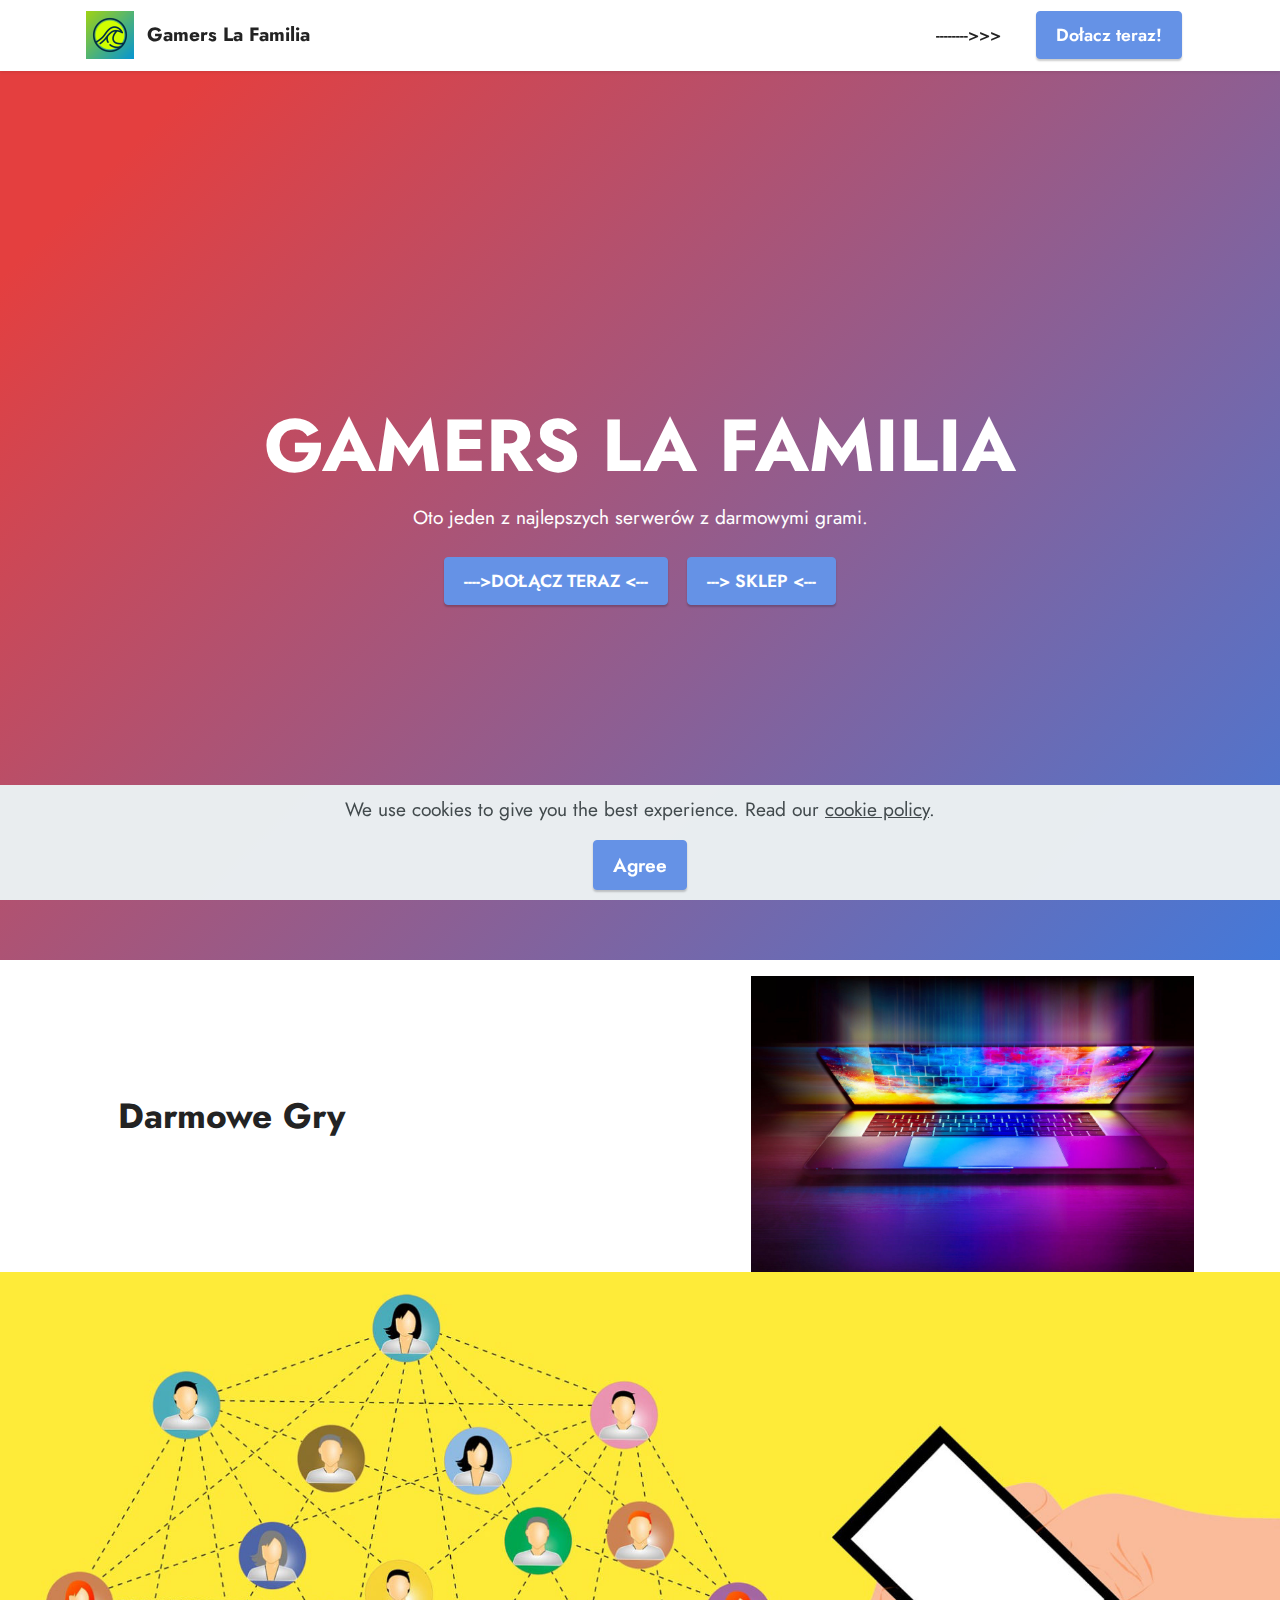
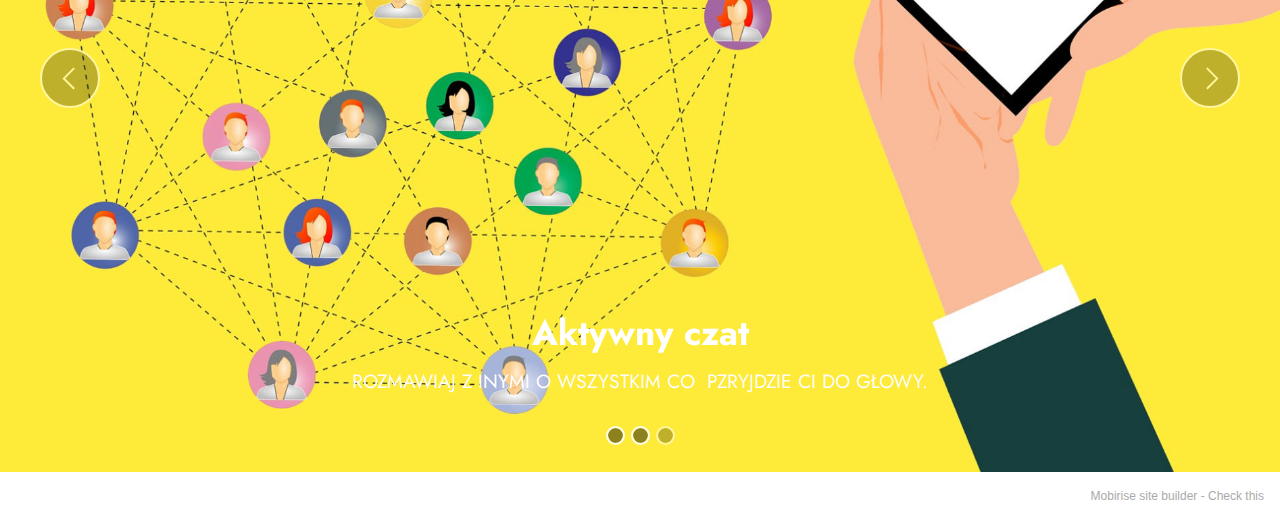
<file: index.html>
<!DOCTYPE html>
<html  >
<head>
  <!-- Site made with Mobirise Website Builder v5.5.2, https://mobirise.com -->
  <meta charset="UTF-8">
  <meta http-equiv="X-UA-Compatible" content="IE=edge">
  <meta name="generator" content="Mobirise v5.5.2, mobirise.com">
  <meta name="viewport" content="width=device-width, initial-scale=1, minimum-scale=1">
  <link rel="shortcut icon" href="assets/images/jasnoczerwona-biaa-czarna-ruchliwa-dynamiczna-ikona-kanau-na-youtube-96x96.png" type="image/x-icon">
  <meta name="description" content="Najlepszy serwer discord z grami za darmo.">
  
  
  <title>Gamers la familia</title>
  <link rel="stylesheet" href="assets/web/assets/mobirise-icons2/mobirise2.css">
  <link rel="stylesheet" href="assets/bootstrap/css/bootstrap.min.css">
  <link rel="stylesheet" href="assets/bootstrap/css/bootstrap-grid.min.css">
  <link rel="stylesheet" href="assets/bootstrap/css/bootstrap-reboot.min.css">
  <link rel="stylesheet" href="assets/dropdown/css/style.css">
  <link rel="stylesheet" href="assets/socicon/css/styles.css">
  <link rel="stylesheet" href="assets/theme/css/style.css">
  <link rel="preload" href="https://fonts.googleapis.com/css?family=Jost:100,200,300,400,500,600,700,800,900,100i,200i,300i,400i,500i,600i,700i,800i,900i&display=swap" as="style" onload="this.onload=null;this.rel='stylesheet'">
  <noscript><link rel="stylesheet" href="https://fonts.googleapis.com/css?family=Jost:100,200,300,400,500,600,700,800,900,100i,200i,300i,400i,500i,600i,700i,800i,900i&display=swap"></noscript>
  <link rel="preload" as="style" href="assets/mobirise/css/mbr-additional.css"><link rel="stylesheet" href="assets/mobirise/css/mbr-additional.css" type="text/css">
  
  
  
  
</head>
<body>
  
  <section data-bs-version="5.1" class="menu menu2 cid-sQqP0LvVEo" once="menu" id="menu2-s">
    
    <nav class="navbar navbar-dropdown navbar-fixed-top navbar-expand-lg">
        <div class="container">
            <div class="navbar-brand">
                <span class="navbar-logo">
                    <a href="index.html#header18-k">
                        <img src="assets/images/jasnoczerwona-biaa-czarna-ruchliwa-dynamiczna-ikona-kanau-na-youtube-96x96.png" alt="Mobirise" style="height: 3rem;">
                    </a>
                </span>
                <span class="navbar-caption-wrap"><a class="navbar-caption text-black display-7" href="https://mobiri.se">Gamers La Familia</a></span>
            </div>
            <button class="navbar-toggler" type="button" data-toggle="collapse" data-bs-toggle="collapse" data-target="#navbarSupportedContent" data-bs-target="#navbarSupportedContent" aria-controls="navbarNavAltMarkup" aria-expanded="false" aria-label="Toggle navigation">
                <div class="hamburger">
                    <span></span>
                    <span></span>
                    <span></span>
                    <span></span>
                </div>
            </button>
            <div class="collapse navbar-collapse" id="navbarSupportedContent">
                <ul class="navbar-nav nav-dropdown" data-app-modern-menu="true"><li class="nav-item"><a class="nav-link link text-black display-4" href="https://mobiri.se">--------&gt;&gt;&gt;</a></li></ul>
                
                <div class="navbar-buttons mbr-section-btn"><a class="btn btn-primary display-4" href="https://bit.ly/3piZxdR">
                        Dołacz teraz!</a></div>
            </div>
        </div>
    </nav>
</section>

<section data-bs-version="5.1" class="header18 cid-sQqH4x51wf mbr-fullscreen" id="header18-k">

    

    

    <div class="align-center container">
        <div class="row justify-content-center">
            <div class="col-12 col-lg-10">
                <h1 class="mbr-section-title mbr-fonts-style mbr-white mb-3 display-1"><strong>GAMERS LA FAMILIA</strong></h1>
                
                <p class="mbr-text mbr-fonts-style mbr-white display-7">Oto jeden z najlepszych serwerów z darmowymi grami.
                </p>
                <div class="mbr-section-btn mt-3"><a class="btn btn-primary display-4" href="https://bit.ly/3piZxdR">----&gt;DOŁĄCZ TERAZ &lt;---</a> <a class="btn btn-primary display-4" href="page1.html">---&gt; SKLEP &lt;---</a></div>
            </div>
        </div>
    </div>
</section>

<section data-bs-version="5.1" class="image2 cid-sQqIin48ih" id="image2-n">
    

    

    <div class="container">
        <div class="row align-items-center">
            <div class="col-12 col-lg-5">
                <div class="image-wrapper">
                    <img src="assets/images/mbr-1256x840.jpg" alt="Mobirise">
                    
                </div>
            </div>
            <div class="col-12 col-lg">
                <div class="text-wrapper">
                    <h3 class="mbr-section-title mbr-fonts-style mb-3 display-5"><strong>Darmowe Gry</strong></h3>
                    
                </div>
            </div>
        </div>
    </div>
</section>

<section data-bs-version="5.1" class="slider1 cid-sQqIkfLOxT" id="slider1-o">
    
    <div class="carousel slide" id="sQrkADWFT7" data-interval="5000" data-bs-interval="5000">
        <ol class="carousel-indicators">
            <li data-slide-to="0" data-bs-slide-to="0" class="active" data-target="#sQrkADWFT7" data-bs-target="#sQrkADWFT7"></li><li data-slide-to="1" data-bs-slide-to="1" class="active" data-target="#sQrkADWFT7" data-bs-target="#sQrkADWFT7"></li>
            <li data-slide-to="2" data-bs-slide-to="2" data-target="#sQrkADWFT7" data-bs-target="#sQrkADWFT7"></li>
            
        </ol>
        <div class="carousel-inner">
            <div class="carousel-item slider-image item active">
                <div class="item-wrapper">
                    <img class="d-block w-100" src="assets/images/mbr-1900x1184.jpg" data-slide-to="1" data-bs-slide-to="2">
                    
                    <div class="carousel-caption">
                        <h5 class="mbr-section-subtitle mbr-fonts-style display-5"><strong>Aktywny czat</strong></h5>
                        <p class="mbr-section-text mbr-fonts-style display-7">ROZMAWIAJ Z INYMI O WSZYSTKIM CO&nbsp; PZRYJDZIE CI DO GŁOWY.</p>
                    </div>
                </div>
            </div>
            
            <div class="carousel-item slider-image item">
                <div class="item-wrapper">
                    <img class="d-block w-100" src="assets/images/mbr-1920x1277.png" alt="" data-bs-slide-to="3" data-slide-to="3">
                    
                    <div class="carousel-caption">
                        <h5 class="mbr-section-subtitle mbr-fonts-style display-5"><strong>Kanały do rozmów z członkami</strong></h5>
                        <p class="mbr-section-text mbr-fonts-style display-7">MAX I TEMATYCZNE</p>
                    </div>
                </div>
            </div><div class="carousel-item slider-image item">
                <div class="item-wrapper">
                    
                    
                    <div class="carousel-caption">
                        <h5 class="mbr-section-subtitle mbr-fonts-style display-5"><strong><br><br><br><br><br><br><br><br><br><br></strong><br><br><strong>Rozmowy o grach</strong></h5>
                        <p class="mbr-section-text mbr-fonts-style display-7">ROZMAWIAJ Z INYMI O SWOICH ULUBIONYCH GRACH.</p>
                    </div>
                <a href="index.html"><img class="d-block w-100" src="assets/images/mbr-1920x1299.jpg" alt="" data-slide-to="4" data-bs-slide-to="4"></a></div>
            </div>
        </div>
        <a class="carousel-control carousel-control-prev" role="button" data-slide="prev" data-bs-slide="prev" href="#sQrkADWFT7">
            <span class="mobi-mbri mobi-mbri-arrow-prev" aria-hidden="true"></span>
            <span class="sr-only visually-hidden">Previous</span>
        </a>
        <a class="carousel-control carousel-control-next" role="button" data-slide="next" data-bs-slide="next" href="#sQrkADWFT7">
            <span class="mobi-mbri mobi-mbri-arrow-next" aria-hidden="true"></span>
            <span class="sr-only visually-hidden">Next</span>
        </a>
    </div>
</section><section style="background-color: #fff; font-family: -apple-system, BlinkMacSystemFont, 'Segoe UI', 'Roboto', 'Helvetica Neue', Arial, sans-serif; color:#aaa; font-size:12px; padding: 0; align-items: center; display: flex;"><a href="https://mobirise.site/i" style="flex: 1 1; height: 3rem; padding-left: 1rem;"></a><p style="flex: 0 0 auto; margin:0; padding-right:1rem;">Mobirise site builder - <a href="https://mobirise.site/o" style="color:#aaa;">Check this</a></p></section><script src="assets/bootstrap/js/bootstrap.bundle.min.js"></script>  <script src="assets/web/assets/cookies-alert-plugin/cookies-alert-core.js"></script>  <script src="assets/web/assets/cookies-alert-plugin/cookies-alert-script.js"></script>  <script src="assets/smoothscroll/smooth-scroll.js"></script>  <script src="assets/ytplayer/index.js"></script>  <script src="assets/dropdown/js/navbar-dropdown.js"></script>  <script src="assets/theme/js/script.js"></script>  
  
  
<input name="cookieData" type="hidden" data-cookie-customDialogSelector='null' data-cookie-colorText='#424a4d' data-cookie-colorBg='rgba(234, 239, 241, 0.99)' data-cookie-textButton='Agree' data-cookie-colorButton='' data-cookie-colorLink='#424a4d' data-cookie-underlineLink='true' data-cookie-text="We use cookies to give you the best experience. Read our <a href='polityka-prywatności.html'>cookie policy</a>.">
  </body>
</html>
</file>
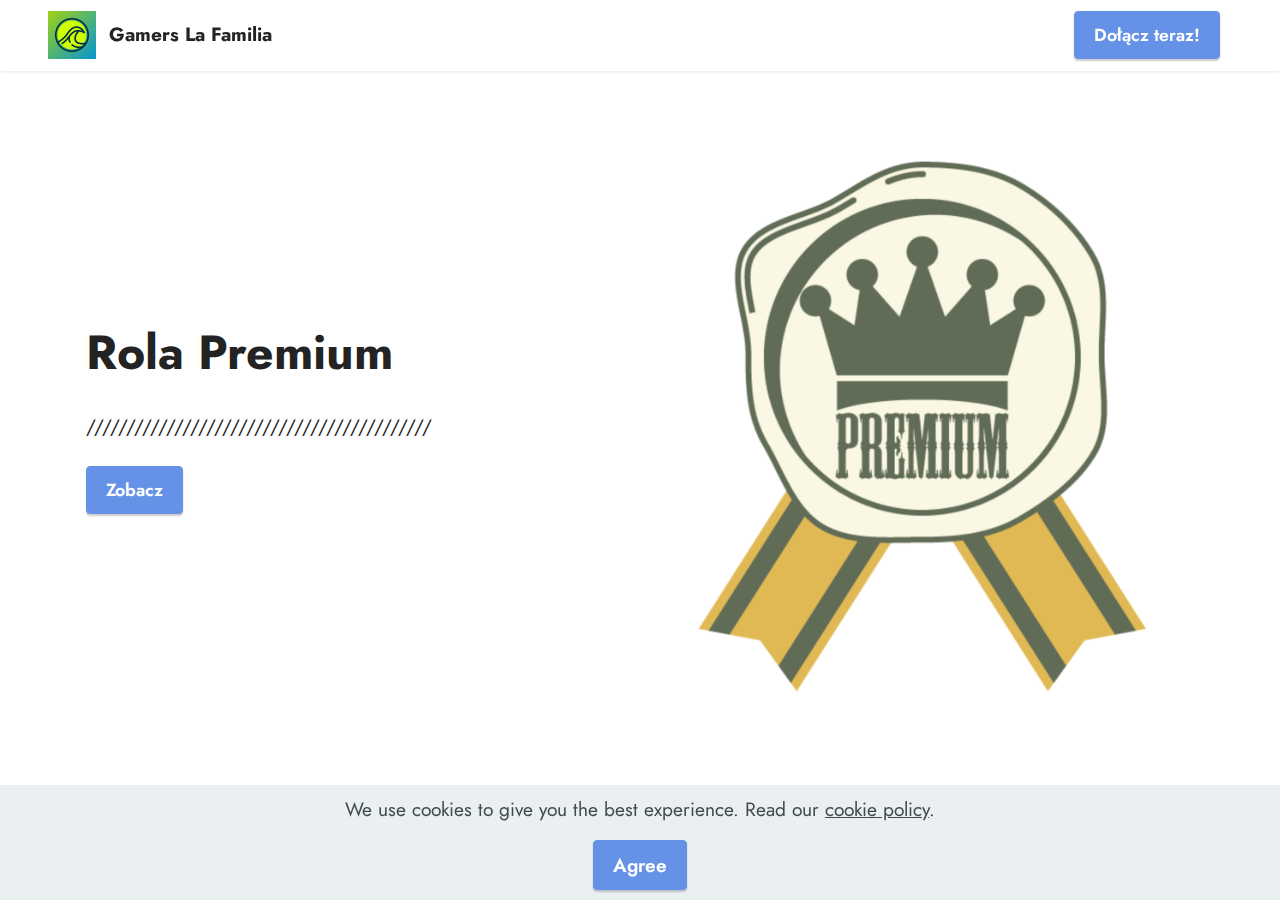
<file: page1.html>
<!DOCTYPE html>
<html  >
<head>
  <!-- Site made with Mobirise Website Builder v5.5.2, https://mobirise.com -->
  <meta charset="UTF-8">
  <meta http-equiv="X-UA-Compatible" content="IE=edge">
  <meta name="generator" content="Mobirise v5.5.2, mobirise.com">
  <meta name="viewport" content="width=device-width, initial-scale=1, minimum-scale=1">
  <link rel="shortcut icon" href="assets/images/jasnoczerwona-biaa-czarna-ruchliwa-dynamiczna-ikona-kanau-na-youtube-96x96.png" type="image/x-icon">
  <meta name="description" content="">
  
  
  <title>OGÓLNY SKLEP</title>
  <link rel="stylesheet" href="assets/web/assets/mobirise-icons2/mobirise2.css">
  <link rel="stylesheet" href="assets/bootstrap/css/bootstrap.min.css">
  <link rel="stylesheet" href="assets/bootstrap/css/bootstrap-grid.min.css">
  <link rel="stylesheet" href="assets/bootstrap/css/bootstrap-reboot.min.css">
  <link rel="stylesheet" href="assets/dropdown/css/style.css">
  <link rel="stylesheet" href="assets/socicon/css/styles.css">
  <link rel="stylesheet" href="assets/theme/css/style.css">
  <link rel="preload" href="https://fonts.googleapis.com/css?family=Jost:100,200,300,400,500,600,700,800,900,100i,200i,300i,400i,500i,600i,700i,800i,900i&display=swap" as="style" onload="this.onload=null;this.rel='stylesheet'">
  <noscript><link rel="stylesheet" href="https://fonts.googleapis.com/css?family=Jost:100,200,300,400,500,600,700,800,900,100i,200i,300i,400i,500i,600i,700i,800i,900i&display=swap"></noscript>
  <link rel="preload" as="style" href="assets/mobirise/css/mbr-additional.css"><link rel="stylesheet" href="assets/mobirise/css/mbr-additional.css" type="text/css">
  
  
  
  
</head>
<body>
  
  <section data-bs-version="5.1" class="menu menu2 cid-sQqP0LvVEo" once="menu" id="menu2-s">
    
    <nav class="navbar navbar-dropdown navbar-fixed-top navbar-expand-lg">
        <div class="container-fluid">
            <div class="navbar-brand">
                <span class="navbar-logo">
                    <a href="index.html#header18-k">
                        <img src="assets/images/jasnoczerwona-biaa-czarna-ruchliwa-dynamiczna-ikona-kanau-na-youtube-96x96.png" alt="Mobirise" style="height: 3rem;">
                    </a>
                </span>
                <span class="navbar-caption-wrap"><a class="navbar-caption text-black text-primary display-7" href="index.html#header18-k">Gamers La Familia</a></span>
            </div>
            <button class="navbar-toggler" type="button" data-toggle="collapse" data-bs-toggle="collapse" data-target="#navbarSupportedContent" data-bs-target="#navbarSupportedContent" aria-controls="navbarNavAltMarkup" aria-expanded="false" aria-label="Toggle navigation">
                <div class="hamburger">
                    <span></span>
                    <span></span>
                    <span></span>
                    <span></span>
                </div>
            </button>
            <div class="collapse navbar-collapse" id="navbarSupportedContent">
                
                
                <div class="navbar-buttons mbr-section-btn"><a class="btn btn-primary display-4" href="https://bit.ly/3piZxdR" target="_blank">Dołącz teraz!</a></div>
            </div>
        </div>
    </nav>
</section>

<section data-bs-version="5.1" class="features18 cid-sQr4dIhI7T" id="features19-14">

    

    
    <div class="container">
        <div class="row justify-content-center">
            <div class="card col-12 col-lg">
                <div class="card-wrapper">
                    <h6 class="card-title mbr-fonts-style mb-4 display-2"><strong>Rola Premium</strong></h6>
                    <p class="mbr-text mbr-fonts-style display-7">///////////////////////////////////////////</p>
                    <div class="mbr-section-btn"><a class="btn btn-primary display-4" href="page2.html#info3-10">Zobacz<br></a></div>
                </div>
            </div>
            <div class="col-12 col-lg-6">
                <div class="image-wrapper">
                    <img src="assets/images/mbr-1256x1256.png" alt="Mobirise">
                </div>
            </div>
        </div>
    </div>
</section><section style="background-color: #fff; font-family: -apple-system, BlinkMacSystemFont, 'Segoe UI', 'Roboto', 'Helvetica Neue', Arial, sans-serif; color:#aaa; font-size:12px; padding: 0; align-items: center; display: flex;"><a href="https://mobirise.site/d" style="flex: 1 1; height: 3rem; padding-left: 1rem;"></a><p style="flex: 0 0 auto; margin:0; padding-right:1rem;"><a href="https://mobirise.site/r" style="color:#aaa;">The website</a> was started with Mobirise themes</p></section><script src="assets/bootstrap/js/bootstrap.bundle.min.js"></script>  <script src="assets/web/assets/cookies-alert-plugin/cookies-alert-core.js"></script>  <script src="assets/web/assets/cookies-alert-plugin/cookies-alert-script.js"></script>  <script src="assets/smoothscroll/smooth-scroll.js"></script>  <script src="assets/ytplayer/index.js"></script>  <script src="assets/dropdown/js/navbar-dropdown.js"></script>  <script src="assets/theme/js/script.js"></script>  
  
  
<input name="cookieData" type="hidden" data-cookie-customDialogSelector='null' data-cookie-colorText='#424a4d' data-cookie-colorBg='rgba(234, 239, 241, 0.99)' data-cookie-textButton='Agree' data-cookie-colorButton='' data-cookie-colorLink='#424a4d' data-cookie-underlineLink='true' data-cookie-text="We use cookies to give you the best experience. Read our <a href='polityka-prywatności.html'>cookie policy</a>.">
  </body>
</html>
</file>
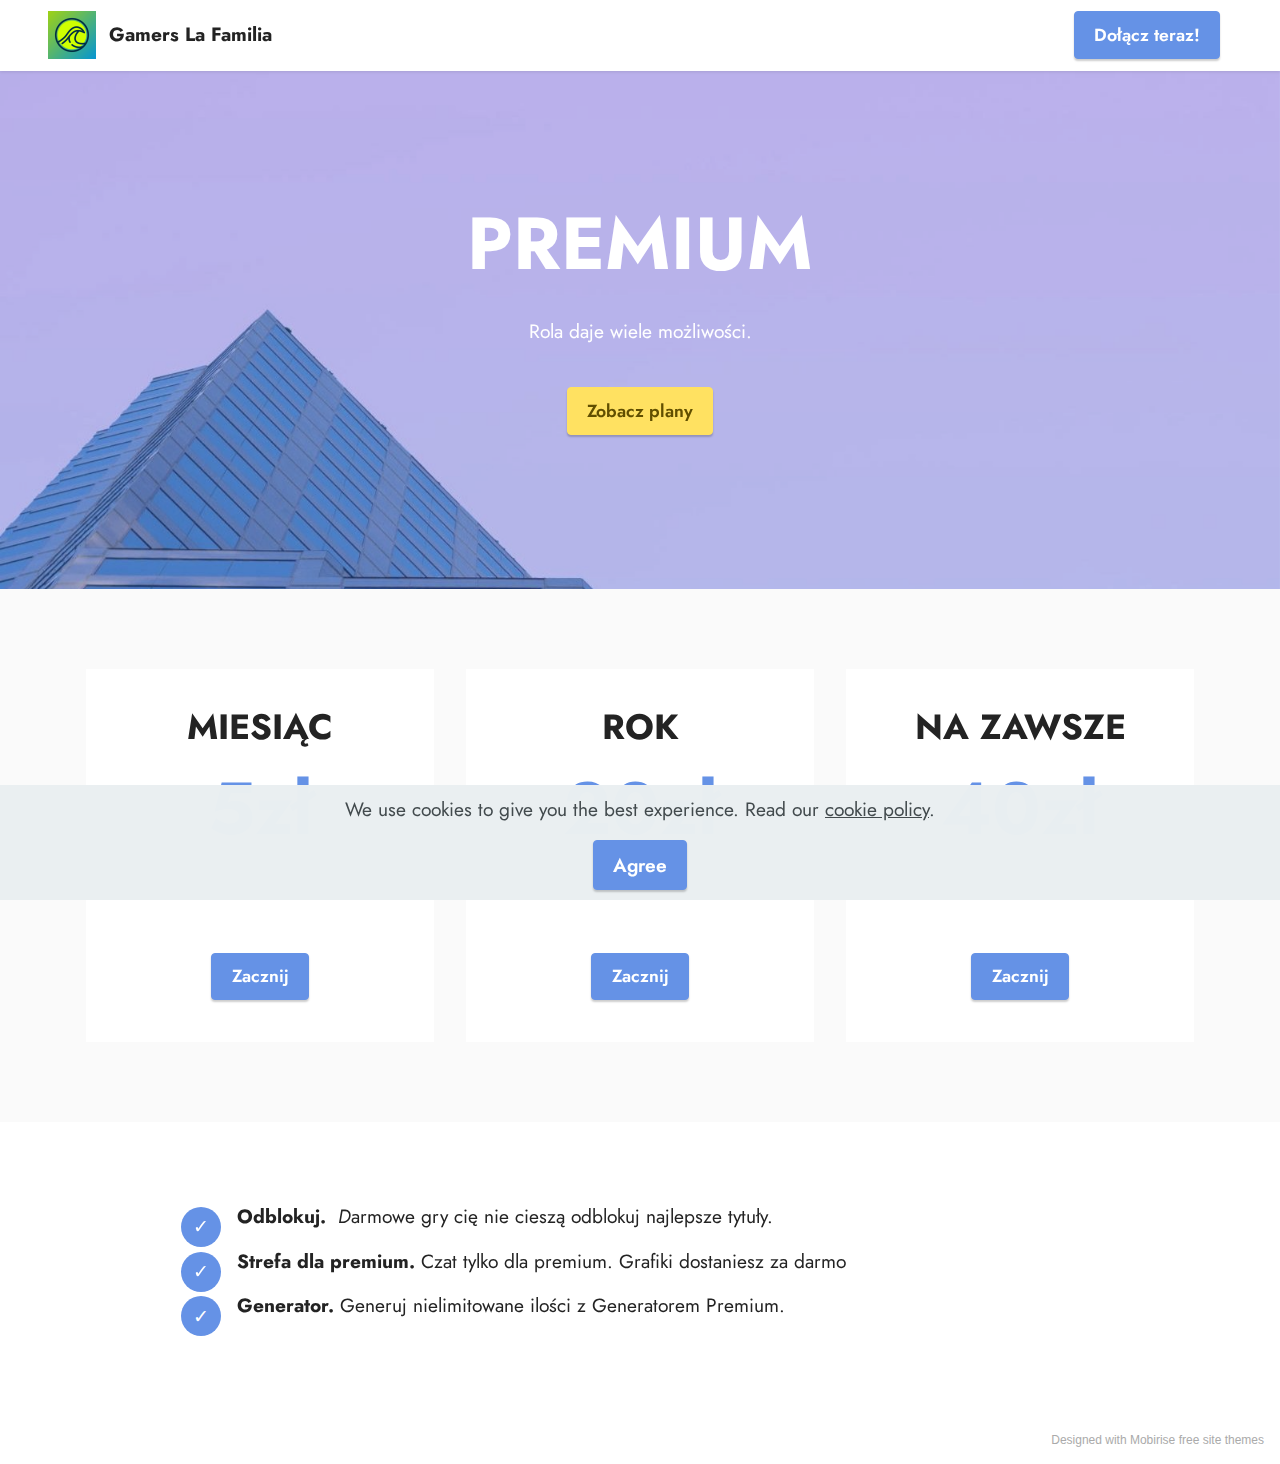
<file: page2.html>
<!DOCTYPE html>
<html  >
<head>
  <!-- Site made with Mobirise Website Builder v5.5.2, https://mobirise.com -->
  <meta charset="UTF-8">
  <meta http-equiv="X-UA-Compatible" content="IE=edge">
  <meta name="generator" content="Mobirise v5.5.2, mobirise.com">
  <meta name="viewport" content="width=device-width, initial-scale=1, minimum-scale=1">
  <link rel="shortcut icon" href="assets/images/jasnoczerwona-biaa-czarna-ruchliwa-dynamiczna-ikona-kanau-na-youtube-96x96.png" type="image/x-icon">
  <meta name="description" content="">
  
  
  <title>PREMIUM</title>
  <link rel="stylesheet" href="assets/web/assets/mobirise-icons2/mobirise2.css">
  <link rel="stylesheet" href="assets/bootstrap/css/bootstrap.min.css">
  <link rel="stylesheet" href="assets/bootstrap/css/bootstrap-grid.min.css">
  <link rel="stylesheet" href="assets/bootstrap/css/bootstrap-reboot.min.css">
  <link rel="stylesheet" href="assets/parallax/jarallax.css">
  <link rel="stylesheet" href="assets/dropdown/css/style.css">
  <link rel="stylesheet" href="assets/socicon/css/styles.css">
  <link rel="stylesheet" href="assets/theme/css/style.css">
  <link rel="preload" href="https://fonts.googleapis.com/css?family=Jost:100,200,300,400,500,600,700,800,900,100i,200i,300i,400i,500i,600i,700i,800i,900i&display=swap" as="style" onload="this.onload=null;this.rel='stylesheet'">
  <noscript><link rel="stylesheet" href="https://fonts.googleapis.com/css?family=Jost:100,200,300,400,500,600,700,800,900,100i,200i,300i,400i,500i,600i,700i,800i,900i&display=swap"></noscript>
  <link rel="preload" as="style" href="assets/mobirise/css/mbr-additional.css"><link rel="stylesheet" href="assets/mobirise/css/mbr-additional.css" type="text/css">
  
  
  
  
</head>
<body>
  
  <section data-bs-version="5.1" class="menu menu2 cid-sQqP0LvVEo" once="menu" id="menu2-s">
    
    <nav class="navbar navbar-dropdown navbar-fixed-top navbar-expand-lg">
        <div class="container-fluid">
            <div class="navbar-brand">
                <span class="navbar-logo">
                    <a href="index.html#header18-k">
                        <img src="assets/images/jasnoczerwona-biaa-czarna-ruchliwa-dynamiczna-ikona-kanau-na-youtube-96x96.png" alt="Mobirise" style="height: 3rem;">
                    </a>
                </span>
                <span class="navbar-caption-wrap"><a class="navbar-caption text-black text-primary display-7" href="index.html#header18-k">Gamers La Familia</a></span>
            </div>
            <button class="navbar-toggler" type="button" data-toggle="collapse" data-bs-toggle="collapse" data-target="#navbarSupportedContent" data-bs-target="#navbarSupportedContent" aria-controls="navbarNavAltMarkup" aria-expanded="false" aria-label="Toggle navigation">
                <div class="hamburger">
                    <span></span>
                    <span></span>
                    <span></span>
                    <span></span>
                </div>
            </button>
            <div class="collapse navbar-collapse" id="navbarSupportedContent">
                
                
                <div class="navbar-buttons mbr-section-btn"><a class="btn btn-primary display-4" href="https://bit.ly/3piZxdR" target="_blank">Dołącz teraz!</a></div>
            </div>
        </div>
    </nav>
</section>

<section data-bs-version="5.1" class="info3 cid-sQqRX9MRTJ mbr-parallax-background" id="info3-10">

    

    <div class="mbr-overlay" style="opacity: 0.3; background-color: rgb(68, 121, 217);">
    </div>

    <div class="container">
        <div class="row justify-content-center">
            <div class="card col-12 col-lg-10">
                <div class="card-wrapper">
                    <div class="card-box align-center">
                        <h4 class="card-title mbr-fonts-style align-center mb-4 display-1"><strong>PREMIUM</strong></h4>
                        <p class="mbr-text mbr-fonts-style mb-4 display-7">Rola daje wiele możliwości.</p>
                        <div class="mbr-section-btn mt-3"><a class="btn btn-warning display-4" href="page2.html#pricing2-w">Zobacz plany</a></div>
                    </div>
                </div>
            </div>
        </div>
    </div>
</section>

<section data-bs-version="5.1" class="pricing2 cid-sQqPGO73aX" id="pricing2-w">
    

    
    <div class="container">
        <div class="row justify-content-center">
            <div class="col-12 col-md-6 align-center col-lg-4">
                <div class="plan">
                    <div class="plan-header">
                        <h6 class="plan-title mbr-fonts-style mb-3 display-5"><strong>MIESIĄC</strong></h6>
                        <div class="plan-price">
                            <p class="price mbr-fonts-style m-0 display-1"><strong>5zł</strong></p>
                            <p class="price-term mbr-fonts-style mb-3 display-7"></p>
                        </div>
                    </div>
                    <div class="plan-body">
                        <div class="plan-list mb-4">
                            <ul class="list-group mbr-fonts-style list-group-flush display-7">
                                <li class="list-group-item"><br></li>
                            </ul>
                        </div>
                        <div class="mbr-section-btn text-center"><a href="https://tipply.pl/u/fester" class="btn btn-primary display-4">Zacznij</a></div>
                    </div>
                </div>
            </div>
            <div class="col-12 col-md-6 align-center col-lg-4">
                <div class="plan">
                    <div class="plan-header">
                        <h6 class="plan-title mbr-fonts-style mb-3 display-5"><strong>ROK</strong></h6>
                        <div class="plan-price">
                            <p class="price mbr-fonts-style m-0 display-1"><strong>20zł</strong></p>
                            <p class="price-term mbr-fonts-style mb-3 display-7"></p>
                        </div>
                    </div>
                    <div class="plan-body">
                        <div class="plan-list mb-4">
                            <ul class="list-group mbr-fonts-style list-group-flush display-7">
                                <li class="list-group-item"><br></li>
                            </ul>
                        </div>
                        <div class="mbr-section-btn text-center"><a href="https://tipply.pl/u/fester" class="btn btn-primary display-4">Zacznij</a></div>
                    </div>
                </div>
            </div>
            <div class="col-12 col-md-6 align-center col-lg-4">
                <div class="plan">
                    <div class="plan-header">
                        <h6 class="plan-title mbr-fonts-style mb-3 display-5"><strong>NA ZAWSZE</strong></h6>
                        <div class="plan-price">
                            <p class="price mbr-fonts-style m-0 display-1"><strong>40zł</strong></p>
                            <p class="price-term mbr-fonts-style mb-3 display-7"></p>
                        </div>
                    </div>
                    <div class="plan-body">
                        <div class="plan-list mb-4">
                            <ul class="list-group mbr-fonts-style list-group-flush display-7">
                                <li class="list-group-item"><br></li>
                            </ul>
                        </div>
                        <div class="mbr-section-btn text-center"><a href="https://tipply.pl/u/fester" class="btn btn-primary display-4">Zacznij</a></div>
                    </div>
                </div>
            </div>
            
        </div>
    </div>
</section>

<section data-bs-version="5.1" class="content8 cid-sQqQTDzryB" id="content8-x">
    
    <div class="container">
        <div class="row justify-content-center">
            <div class="counter-container col-md-12 col-lg-10">
                
                <div class="mbr-text mbr-fonts-style display-7">
                    <ul>
                        <li><strong>Odblokuj.&nbsp;&nbsp;</strong><em>D</em>armowe gry cię nie cieszą odblokuj najlepsze tytuły.&nbsp;</li>
                        <li><strong>Strefa dla </strong><span style="font-size: 19.2px;"><strong>premium</strong></span><strong>. </strong>Czat tylko dla premium. Grafiki dostaniesz za darmo</li>
                        <li><strong>Generator. </strong>Generuj nielimitowane ilości z Generatorem Premium.&nbsp;</li>
                    </ul>
                </div>
            </div>
        </div>
    </div>
</section><section style="background-color: #fff; font-family: -apple-system, BlinkMacSystemFont, 'Segoe UI', 'Roboto', 'Helvetica Neue', Arial, sans-serif; color:#aaa; font-size:12px; padding: 0; align-items: center; display: flex;"><a href="https://mobirise.site/g" style="flex: 1 1; height: 3rem; padding-left: 1rem;"></a><p style="flex: 0 0 auto; margin:0; padding-right:1rem;"><a href="https://mobirise.site/t" style="color:#aaa;">Designed</a> with Mobirise free site themes</p></section><script src="assets/bootstrap/js/bootstrap.bundle.min.js"></script>  <script src="assets/parallax/jarallax.js"></script>  <script src="assets/web/assets/cookies-alert-plugin/cookies-alert-core.js"></script>  <script src="assets/web/assets/cookies-alert-plugin/cookies-alert-script.js"></script>  <script src="assets/smoothscroll/smooth-scroll.js"></script>  <script src="assets/ytplayer/index.js"></script>  <script src="assets/dropdown/js/navbar-dropdown.js"></script>  <script src="assets/theme/js/script.js"></script>  
  
  
<input name="cookieData" type="hidden" data-cookie-customDialogSelector='null' data-cookie-colorText='#424a4d' data-cookie-colorBg='rgba(234, 239, 241, 0.99)' data-cookie-textButton='Agree' data-cookie-colorButton='' data-cookie-colorLink='#424a4d' data-cookie-underlineLink='true' data-cookie-text="We use cookies to give you the best experience. Read our <a href='polityka-prywatności.html'>cookie policy</a>.">
  </body>
</html>
</file>
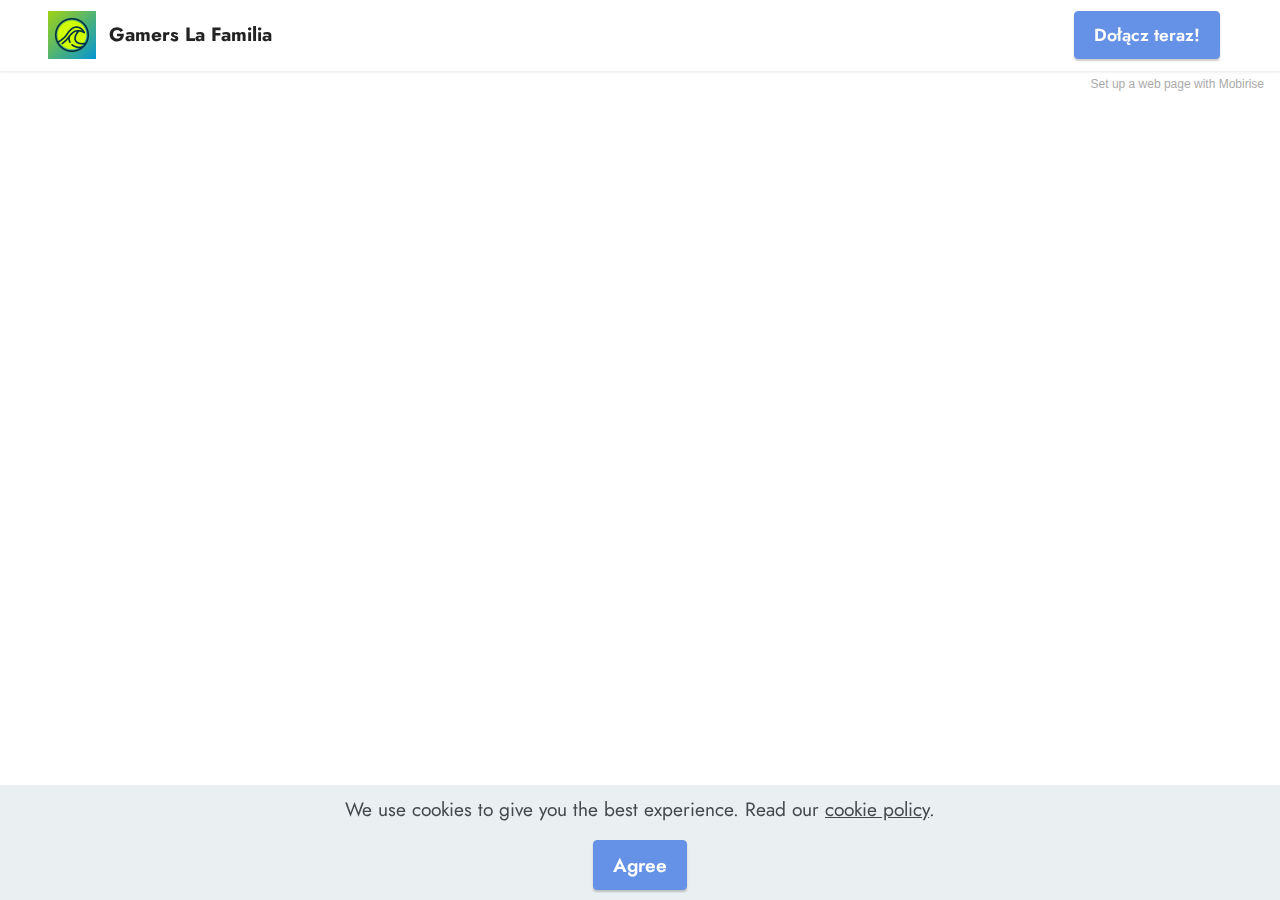
<file: polityka-prywatnosci.tk.html>
<!DOCTYPE html>
<html  >
<head>
  <!-- Site made with Mobirise Website Builder v5.5.2, https://mobirise.com -->
  <meta charset="UTF-8">
  <meta http-equiv="X-UA-Compatible" content="IE=edge">
  <meta name="generator" content="Mobirise v5.5.2, mobirise.com">
  <meta name="viewport" content="width=device-width, initial-scale=1, minimum-scale=1">
  <link rel="shortcut icon" href="assets/images/jasnoczerwona-biaa-czarna-ruchliwa-dynamiczna-ikona-kanau-na-youtube-96x96.png" type="image/x-icon">
  <meta name="description" content="polityka-prywatnosci
">
  
  
  <title>polityka-prywatnosci</title>
  <link rel="stylesheet" href="assets/bootstrap/css/bootstrap.min.css">
  <link rel="stylesheet" href="assets/bootstrap/css/bootstrap-grid.min.css">
  <link rel="stylesheet" href="assets/bootstrap/css/bootstrap-reboot.min.css">
  <link rel="stylesheet" href="assets/dropdown/css/style.css">
  <link rel="stylesheet" href="assets/socicon/css/styles.css">
  <link rel="stylesheet" href="assets/theme/css/style.css">
  <link rel="preload" href="https://fonts.googleapis.com/css?family=Jost:100,200,300,400,500,600,700,800,900,100i,200i,300i,400i,500i,600i,700i,800i,900i&display=swap" as="style" onload="this.onload=null;this.rel='stylesheet'">
  <noscript><link rel="stylesheet" href="https://fonts.googleapis.com/css?family=Jost:100,200,300,400,500,600,700,800,900,100i,200i,300i,400i,500i,600i,700i,800i,900i&display=swap"></noscript>
  <link rel="preload" as="style" href="assets/mobirise/css/mbr-additional.css"><link rel="stylesheet" href="assets/mobirise/css/mbr-additional.css" type="text/css">
  
  
  
  
</head>
<body>
  
  <section data-bs-version="5.1" class="menu menu2 cid-sQqP0LvVEo" once="menu" id="menu2-15">
    
    <nav class="navbar navbar-dropdown navbar-fixed-top navbar-expand-lg">
        <div class="container-fluid">
            <div class="navbar-brand">
                <span class="navbar-logo">
                    <a href="index.html#header18-k">
                        <img src="assets/images/jasnoczerwona-biaa-czarna-ruchliwa-dynamiczna-ikona-kanau-na-youtube-96x96.png" alt="Mobirise" style="height: 3rem;">
                    </a>
                </span>
                <span class="navbar-caption-wrap"><a class="navbar-caption text-black text-primary display-7" href="index.html#header18-k">Gamers La Familia</a></span>
            </div>
            <button class="navbar-toggler" type="button" data-toggle="collapse" data-bs-toggle="collapse" data-target="#navbarSupportedContent" data-bs-target="#navbarSupportedContent" aria-controls="navbarNavAltMarkup" aria-expanded="false" aria-label="Toggle navigation">
                <div class="hamburger">
                    <span></span>
                    <span></span>
                    <span></span>
                    <span></span>
                </div>
            </button>
            <div class="collapse navbar-collapse" id="navbarSupportedContent">
                
                
                <div class="navbar-buttons mbr-section-btn"><a class="btn btn-primary display-4" href="https://bit.ly/3piZxdR" target="_blank">Dołącz teraz!</a></div>
            </div>
        </div>
    </nav>
</section><section style="background-color: #fff; font-family: -apple-system, BlinkMacSystemFont, 'Segoe UI', 'Roboto', 'Helvetica Neue', Arial, sans-serif; color:#aaa; font-size:12px; padding: 0; align-items: center; display: flex;"><a href="https://mobirise.site/m" style="flex: 1 1; height: 3rem; padding-left: 1rem;"></a><p style="flex: 0 0 auto; margin:0; padding-right:1rem;">Set up a <a href="https://mobirise.site/y" style="color:#aaa;">web page</a> with Mobirise</p></section><script src="assets/bootstrap/js/bootstrap.bundle.min.js"></script>  <script src="assets/web/assets/cookies-alert-plugin/cookies-alert-core.js"></script>  <script src="assets/web/assets/cookies-alert-plugin/cookies-alert-script.js"></script>  <script src="assets/smoothscroll/smooth-scroll.js"></script>  <script src="assets/ytplayer/index.js"></script>  <script src="assets/dropdown/js/navbar-dropdown.js"></script>  <script src="assets/theme/js/script.js"></script>  
  
  
<input name="cookieData" type="hidden" data-cookie-customDialogSelector='null' data-cookie-colorText='#424a4d' data-cookie-colorBg='rgba(234, 239, 241, 0.99)' data-cookie-textButton='Agree' data-cookie-colorButton='' data-cookie-colorLink='#424a4d' data-cookie-underlineLink='true' data-cookie-text="We use cookies to give you the best experience. Read our <a href='polityka-prywatności.html'>cookie policy</a>.">
  </body>
</html>
</file>
<file: assets/web/assets/mobirise-icons2/mobirise2.css>
@font-face {
  font-family: 'Moririse2';
  font-display: swap;
  src:  url('mobirise2.eot?f2bix4');
  src:  url('mobirise2.eot?f2bix4#iefix') format('embedded-opentype'),
    url('mobirise2.ttf?f2bix4') format('truetype'),
    url('mobirise2.woff?f2bix4') format('woff'),
    url('mobirise2.svg?f2bix4#mobirise2') format('svg');
  font-weight: normal;
  font-style: normal;
}

[class^="mobi-"], [class*=" mobi-"] {
  /* use !important to prevent issues with browser extensions that change fonts */
  font-family: 'Moririse2' !important;
  speak: none;
  font-style: normal;
  font-weight: normal;
  font-variant: normal;
  text-transform: none;
  line-height: 1;

  /* Better Font Rendering =========== */
  -webkit-font-smoothing: antialiased;
  -moz-osx-font-smoothing: grayscale;
}

.mobi-mbri-add-submenu:before {
  content: "\e900";
}
.mobi-mbri-alert:before {
  content: "\e901";
}
.mobi-mbri-align-center:before {
  content: "\e902";
}
.mobi-mbri-align-justify:before {
  content: "\e903";
}
.mobi-mbri-align-left:before {
  content: "\e904";
}
.mobi-mbri-align-right:before {
  content: "\e905";
}
.mobi-mbri-android:before {
  content: "\e906";
}
.mobi-mbri-apple:before {
  content: "\e907";
}
.mobi-mbri-arrow-down:before {
  content: "\e908";
}
.mobi-mbri-arrow-next:before {
  content: "\e909";
}
.mobi-mbri-arrow-prev:before {
  content: "\e90a";
}
.mobi-mbri-arrow-up:before {
  content: "\e90b";
}
.mobi-mbri-bold:before {
  content: "\e90c";
}
.mobi-mbri-bookmark:before {
  content: "\e90d";
}
.mobi-mbri-bootstrap:before {
  content: "\e90e";
}
.mobi-mbri-briefcase:before {
  content: "\e90f";
}
.mobi-mbri-browse:before {
  content: "\e910";
}
.mobi-mbri-bulleted-list:before {
  content: "\e911";
}
.mobi-mbri-calendar:before {
  content: "\e912";
}
.mobi-mbri-camera:before {
  content: "\e913";
}
.mobi-mbri-cart-add:before {
  content: "\e914";
}
.mobi-mbri-cart-full:before {
  content: "\e915";
}
.mobi-mbri-cash:before {
  content: "\e916";
}
.mobi-mbri-change-style:before {
  content: "\e917";
}
.mobi-mbri-chat:before {
  content: "\e918";
}
.mobi-mbri-clock:before {
  content: "\e919";
}
.mobi-mbri-close:before {
  content: "\e91a";
}
.mobi-mbri-cloud:before {
  content: "\e91b";
}
.mobi-mbri-code:before {
  content: "\e91c";
}
.mobi-mbri-contact-form:before {
  content: "\e91d";
}
.mobi-mbri-credit-card:before {
  content: "\e91e";
}
.mobi-mbri-cursor-click:before {
  content: "\e91f";
}
.mobi-mbri-cust-feedback:before {
  content: "\e920";
}
.mobi-mbri-database:before {
  content: "\e921";
}
.mobi-mbri-delivery:before {
  content: "\e922";
}
.mobi-mbri-desktop:before {
  content: "\e923";
}
.mobi-mbri-devices:before {
  content: "\e924";
}
.mobi-mbri-down:before {
  content: "\e925";
}
.mobi-mbri-download-2:before {
  content: "\e926";
}
.mobi-mbri-download:before {
  content: "\e927";
}
.mobi-mbri-drag-n-drop-2:before {
  content: "\e928";
}
.mobi-mbri-drag-n-drop:before {
  content: "\e929";
}
.mobi-mbri-edit-2:before {
  content: "\e92a";
}
.mobi-mbri-edit:before {
  content: "\e92b";
}
.mobi-mbri-error:before {
  content: "\e92c";
}
.mobi-mbri-extension:before {
  content: "\e92d";
}
.mobi-mbri-features:before {
  content: "\e92e";
}
.mobi-mbri-file:before {
  content: "\e92f";
}
.mobi-mbri-flag:before {
  content: "\e930";
}
.mobi-mbri-folder:before {
  content: "\e931";
}
.mobi-mbri-gift:before {
  content: "\e932";
}
.mobi-mbri-github:before {
  content: "\e933";
}
.mobi-mbri-globe-2:before {
  content: "\e934";
}
.mobi-mbri-globe:before {
  content: "\e935";
}
.mobi-mbri-growing-chart:before {
  content: "\e936";
}
.mobi-mbri-hearth:before {
  content: "\e937";
}
.mobi-mbri-help:before {
  content: "\e938";
}
.mobi-mbri-home:before {
  content: "\e939";
}
.mobi-mbri-hot-cup:before {
  content: "\e93a";
}
.mobi-mbri-idea:before {
  content: "\e93b";
}
.mobi-mbri-image-gallery:before {
  content: "\e93c";
}
.mobi-mbri-image-slider:before {
  content: "\e93d";
}
.mobi-mbri-info:before {
  content: "\e93e";
}
.mobi-mbri-italic:before {
  content: "\e93f";
}
.mobi-mbri-key:before {
  content: "\e940";
}
.mobi-mbri-laptop:before {
  content: "\e941";
}
.mobi-mbri-layers:before {
  content: "\e942";
}
.mobi-mbri-left-right:before {
  content: "\e943";
}
.mobi-mbri-left:before {
  content: "\e944";
}
.mobi-mbri-letter:before {
  content: "\e945";
}
.mobi-mbri-like:before {
  content: "\e946";
}
.mobi-mbri-link:before {
  content: "\e947";
}
.mobi-mbri-lock:before {
  content: "\e948";
}
.mobi-mbri-login:before {
  content: "\e949";
}
.mobi-mbri-logout:before {
  content: "\e94a";
}
.mobi-mbri-magic-stick:before {
  content: "\e94b";
}
.mobi-mbri-map-pin:before {
  content: "\e94c";
}
.mobi-mbri-menu:before {
  content: "\e94d";
}
.mobi-mbri-mobile-2:before {
  content: "\e94e";
}
.mobi-mbri-mobile-horizontal:before {
  content: "\e94f";
}
.mobi-mbri-mobile:before {
  content: "\e950";
}
.mobi-mbri-mobirise:before {
  content: "\e951";
}
.mobi-mbri-more-horizontal:before {
  content: "\e952";
}
.mobi-mbri-more-vertical:before {
  content: "\e953";
}
.mobi-mbri-music:before {
  content: "\e954";
}
.mobi-mbri-new-file:before {
  content: "\e955";
}
.mobi-mbri-numbered-list:before {
  content: "\e956";
}
.mobi-mbri-opened-folder:before {
  content: "\e957";
}
.mobi-mbri-pages:before {
  content: "\e958";
}
.mobi-mbri-paper-plane:before {
  content: "\e959";
}
.mobi-mbri-paperclip:before {
  content: "\e95a";
}
.mobi-mbri-phone:before {
  content: "\e95b";
}
.mobi-mbri-photo:before {
  content: "\e95c";
}
.mobi-mbri-photos:before {
  content: "\e95d";
}
.mobi-mbri-pin:before {
  content: "\e95e";
}
.mobi-mbri-play:before {
  content: "\e95f";
}
.mobi-mbri-plus:before {
  content: "\e960";
}
.mobi-mbri-preview:before {
  content: "\e961";
}
.mobi-mbri-print:before {
  content: "\e962";
}
.mobi-mbri-protect:before {
  content: "\e963";
}
.mobi-mbri-question:before {
  content: "\e964";
}
.mobi-mbri-quote-left:before {
  content: "\e965";
}
.mobi-mbri-quote-right:before {
  content: "\e966";
}
.mobi-mbri-redo:before {
  content: "\e967";
}
.mobi-mbri-refresh:before {
  content: "\e968";
}
.mobi-mbri-responsive-2:before {
  content: "\e969";
}
.mobi-mbri-responsive:before {
  content: "\e96a";
}
.mobi-mbri-right:before {
  content: "\e96b";
}
.mobi-mbri-rocket:before {
  content: "\e96c";
}
.mobi-mbri-sad-face:before {
  content: "\e96d";
}
.mobi-mbri-sale:before {
  content: "\e96e";
}
.mobi-mbri-save:before {
  content: "\e96f";
}
.mobi-mbri-search:before {
  content: "\e970";
}
.mobi-mbri-setting-2:before {
  content: "\e971";
}
.mobi-mbri-setting-3:before {
  content: "\e972";
}
.mobi-mbri-setting:before {
  content: "\e973";
}
.mobi-mbri-share:before {
  content: "\e974";
}
.mobi-mbri-shopping-bag:before {
  content: "\e975";
}
.mobi-mbri-shopping-basket:before {
  content: "\e976";
}
.mobi-mbri-shopping-cart:before {
  content: "\e977";
}
.mobi-mbri-sites:before {
  content: "\e978";
}
.mobi-mbri-smile-face:before {
  content: "\e979";
}
.mobi-mbri-speed:before {
  content: "\e97a";
}
.mobi-mbri-star:before {
  content: "\e97b";
}
.mobi-mbri-success:before {
  content: "\e97c";
}
.mobi-mbri-sun:before {
  content: "\e97d";
}
.mobi-mbri-sun2:before {
  content: "\e97e";
}
.mobi-mbri-tablet-vertical:before {
  content: "\e97f";
}
.mobi-mbri-tablet:before {
  content: "\e980";
}
.mobi-mbri-target:before {
  content: "\e981";
}
.mobi-mbri-timer:before {
  content: "\e982";
}
.mobi-mbri-to-ftp:before {
  content: "\e983";
}
.mobi-mbri-to-local-drive:before {
  content: "\e984";
}
.mobi-mbri-touch-swipe:before {
  content: "\e985";
}
.mobi-mbri-touch:before {
  content: "\e986";
}
.mobi-mbri-trash:before {
  content: "\e987";
}
.mobi-mbri-underline:before {
  content: "\e988";
}
.mobi-mbri-undo:before {
  content: "\e989";
}
.mobi-mbri-unlink:before {
  content: "\e98a";
}
.mobi-mbri-unlock:before {
  content: "\e98b";
}
.mobi-mbri-up-down:before {
  content: "\e98c";
}
.mobi-mbri-up:before {
  content: "\e98d";
}
.mobi-mbri-update:before {
  content: "\e98e";
}
.mobi-mbri-upload-2:before {
  content: "\e98f";
}
.mobi-mbri-upload:before {
  content: "\e990";
}
.mobi-mbri-user-2:before {
  content: "\e991";
}
.mobi-mbri-user:before {
  content: "\e992";
}
.mobi-mbri-users:before {
  content: "\e993";
}
.mobi-mbri-video-play:before {
  content: "\e994";
}
.mobi-mbri-video:before {
  content: "\e995";
}
.mobi-mbri-watch:before {
  content: "\e996";
}
.mobi-mbri-website-theme-2:before {
  content: "\e997";
}
.mobi-mbri-website-theme:before {
  content: "\e998";
}
.mobi-mbri-wifi:before {
  content: "\e999";
}
.mobi-mbri-windows:before {
  content: "\e99a";
}
.mobi-mbri-zoom-in:before {
  content: "\e99b";
}
.mobi-mbri-zoom-out:before {
  content: "\e99c";
}
</file>
<file: assets/dropdown/css/style.css>
.navbar-dropdown {
  left: 0;
  padding: 0;
  position: absolute;
  right: 0;
  top: 0;
  transition: all 0.45s ease;
  z-index: 1030;
  background: #282828; }
  .navbar-dropdown .navbar-logo {
    margin-right: 0.8rem;
    transition: margin 0.3s ease-in-out;
    vertical-align: middle; }
    .navbar-dropdown .navbar-logo img {
      height: 3.125rem;
      transition: all 0.3s ease-in-out; }
    .navbar-dropdown .navbar-logo.mbr-iconfont {
      font-size: 3.125rem;
      line-height: 3.125rem; }
  .navbar-dropdown .navbar-caption {
    font-weight: 700;
    white-space: normal;
    vertical-align: -4px;
    line-height: 3.125rem !important; }
    .navbar-dropdown .navbar-caption, .navbar-dropdown .navbar-caption:hover {
      color: inherit;
      text-decoration: none; }
  .navbar-dropdown .mbr-iconfont + .navbar-caption {
    vertical-align: -1px; }
  .navbar-dropdown.navbar-fixed-top {
    position: fixed; }
  .navbar-dropdown .navbar-brand span {
    vertical-align: -4px; }
  .navbar-dropdown.bg-color.transparent {
    background: none; }
  .navbar-dropdown.navbar-short .navbar-brand {
    padding: 0.625rem 0; }
    .navbar-dropdown.navbar-short .navbar-brand span {
      vertical-align: -1px; }
  .navbar-dropdown.navbar-short .navbar-caption {
    line-height: 2.375rem !important;
    vertical-align: -2px; }
  .navbar-dropdown.navbar-short .navbar-logo {
    margin-right: 0.5rem; }
    .navbar-dropdown.navbar-short .navbar-logo img {
      height: 2.375rem; }
    .navbar-dropdown.navbar-short .navbar-logo.mbr-iconfont {
      font-size: 2.375rem;
      line-height: 2.375rem; }
  .navbar-dropdown.navbar-short .mbr-table-cell {
    height: 3.625rem; }
  .navbar-dropdown .navbar-close {
    left: 0.6875rem;
    position: fixed;
    top: 0.75rem;
    z-index: 1000; }
  .navbar-dropdown .hamburger-icon {
    content: "";
    display: inline-block;
    vertical-align: middle;
    width: 16px;
    -webkit-box-shadow: 0 -6px 0 1px #282828,0 0 0 1px #282828,0 6px 0 1px #282828;
    -moz-box-shadow: 0 -6px 0 1px #282828,0 0 0 1px #282828,0 6px 0 1px #282828;
    box-shadow: 0 -6px 0 1px #282828,0 0 0 1px #282828,0 6px 0 1px #282828; }

.dropdown-menu .dropdown-toggle[data-toggle="dropdown-submenu"]::after {
  border-bottom: 0.35em solid transparent;
  border-left: 0.35em solid;
  border-right: 0;
  border-top: 0.35em solid transparent;
  margin-left: 0.3rem; }

.dropdown-menu .dropdown-item:focus {
  outline: 0; }

.nav-dropdown {
  font-size: 0.75rem;
  font-weight: 500;
  height: auto !important; }
  .nav-dropdown .nav-btn {
    padding-left: 1rem; }
  .nav-dropdown .link {
    margin: .667em 1.667em;
    font-weight: 500;
    padding: 0;
    transition: color .2s ease-in-out; }
    .nav-dropdown .link.dropdown-toggle {
      margin-right: 2.583em; }
      .nav-dropdown .link.dropdown-toggle::after {
        margin-left: .25rem;
        border-top: 0.35em solid;
        border-right: 0.35em solid transparent;
        border-left: 0.35em solid transparent;
        border-bottom: 0; }
      .nav-dropdown .link.dropdown-toggle[aria-expanded="true"] {
        margin: 0;
        padding: 0.667em 3.263em  0.667em 1.667em; }
  .nav-dropdown .link::after,
  .nav-dropdown .dropdown-item::after {
    color: inherit; }
  .nav-dropdown .btn {
    font-size: 0.75rem;
    font-weight: 700;
    letter-spacing: 0;
    margin-bottom: 0;
    padding-left: 1.25rem;
    padding-right: 1.25rem; }
  .nav-dropdown .dropdown-menu {
    border-radius: 0;
    border: 0;
    left: 0;
    margin: 0;
    padding-bottom: 1.25rem;
    padding-top: 1.25rem;
    position: relative; }
  .nav-dropdown .dropdown-submenu {
    margin-left: 0.125rem;
    top: 0; }
  .nav-dropdown .dropdown-item {
    font-weight: 500;
    line-height: 2;
    padding: 0.3846em 4.615em 0.3846em 1.5385em;
    position: relative;
    transition: color .2s ease-in-out, background-color .2s ease-in-out; }
    .nav-dropdown .dropdown-item::after {
      margin-top: -0.3077em;
      position: absolute;
      right: 1.1538em;
      top: 50%; }
    .nav-dropdown .dropdown-item:focus, .nav-dropdown .dropdown-item:hover {
      background: none; }

@media (max-width: 767px) {
  .nav-dropdown.navbar-toggleable-sm {
    bottom: 0;
    display: none;
    left: 0;
    overflow-x: hidden;
    position: fixed;
    top: 0;
    transform: translateX(-100%);
    -ms-transform: translateX(-100%);
    -webkit-transform: translateX(-100%);
    width: 18.75rem;
    z-index: 999; } }
.nav-dropdown.navbar-toggleable-xl {
  bottom: 0;
  display: none;
  left: 0;
  overflow-x: hidden;
  position: fixed;
  top: 0;
  transform: translateX(-100%);
  -ms-transform: translateX(-100%);
  -webkit-transform: translateX(-100%);
  width: 18.75rem;
  z-index: 999; }

.nav-dropdown-sm {
  display: block !important;
  overflow-x: hidden;
  overflow: auto;
  padding-top: 3.875rem; }
  .nav-dropdown-sm::after {
    content: "";
    display: block;
    height: 3rem;
    width: 100%; }
  .nav-dropdown-sm.collapse.in ~ .navbar-close {
    display: block !important; }
  .nav-dropdown-sm.collapsing, .nav-dropdown-sm.collapse.in {
    transform: translateX(0);
    -ms-transform: translateX(0);
    -webkit-transform: translateX(0);
    transition: all 0.25s ease-out;
    -webkit-transition: all 0.25s ease-out;
    background: #282828; }
  .nav-dropdown-sm.collapsing[aria-expanded="false"] {
    transform: translateX(-100%);
    -ms-transform: translateX(-100%);
    -webkit-transform: translateX(-100%); }
  .nav-dropdown-sm .nav-item {
    display: block;
    margin-left: 0 !important;
    padding-left: 0; }
  .nav-dropdown-sm .link,
  .nav-dropdown-sm .dropdown-item {
    border-top: 1px dotted rgba(255, 255, 255, 0.1);
    font-size: 0.8125rem;
    line-height: 1.6;
    margin: 0 !important;
    padding: 0.875rem 2.4rem 0.875rem 1.5625rem !important;
    position: relative;
    white-space: normal; }
    .nav-dropdown-sm .link:focus, .nav-dropdown-sm .link:hover,
    .nav-dropdown-sm .dropdown-item:focus,
    .nav-dropdown-sm .dropdown-item:hover {
      background: rgba(0, 0, 0, 0.2) !important;
      color: #c0a375; }
  .nav-dropdown-sm .nav-btn {
    position: relative;
    padding: 1.5625rem 1.5625rem 0 1.5625rem; }
    .nav-dropdown-sm .nav-btn::before {
      border-top: 1px dotted rgba(255, 255, 255, 0.1);
      content: "";
      left: 0;
      position: absolute;
      top: 0;
      width: 100%; }
    .nav-dropdown-sm .nav-btn + .nav-btn {
      padding-top: 0.625rem; }
      .nav-dropdown-sm .nav-btn + .nav-btn::before {
        display: none; }
  .nav-dropdown-sm .btn {
    padding: 0.625rem 0; }
  .nav-dropdown-sm .dropdown-toggle[data-toggle="dropdown-submenu"]::after {
    margin-left: .25rem;
    border-top: 0.35em solid;
    border-right: 0.35em solid transparent;
    border-left: 0.35em solid transparent;
    border-bottom: 0; }
  .nav-dropdown-sm .dropdown-toggle[data-toggle="dropdown-submenu"][aria-expanded="true"]::after {
    border-top: 0;
    border-right: 0.35em solid transparent;
    border-left: 0.35em solid transparent;
    border-bottom: 0.35em solid; }
  .nav-dropdown-sm .dropdown-menu {
    margin: 0;
    padding: 0;
    position: relative;
    top: 0;
    left: 0;
    width: 100%;
    border: 0;
    float: none;
    border-radius: 0;
    background: none; }
  .nav-dropdown-sm .dropdown-submenu {
    left: 100%;
    margin-left: 0.125rem;
    margin-top: -1.25rem;
    top: 0; }

.navbar-toggleable-sm .nav-dropdown .dropdown-menu {
  position: absolute; }

.navbar-toggleable-sm .nav-dropdown .dropdown-submenu {
  left: 100%;
  margin-left: 0.125rem;
  margin-top: -1.25rem;
  top: 0; }

.navbar-toggleable-sm.opened .nav-dropdown .dropdown-menu {
  position: relative; }

.navbar-toggleable-sm.opened .nav-dropdown .dropdown-submenu {
  left: 0;
  margin-left: 00rem;
  margin-top: 0rem;
  top: 0; }

.is-builder .nav-dropdown.collapsing {
  transition: none !important; }
</file>
<file: assets/socicon/css/styles.css>
@charset "UTF-8";

@font-face {
  font-family: 'Socicon';
  src:  url('../fonts/socicon.eot');
  src:  url('../fonts/socicon.eot?#iefix') format('embedded-opentype'),
    url('../fonts/socicon.woff2') format('woff2'),
    url('../fonts/socicon.ttf') format('truetype'),
    url('../fonts/socicon.woff') format('woff'),
    url('../fonts/socicon.svg#socicon') format('svg');
  font-weight: normal;
  font-style: normal;
  font-display: swap;
}

[data-icon]:before {
  font-family: "socicon" !important;
  content: attr(data-icon);
  font-style: normal !important;
  font-weight: normal !important;
  font-variant: normal !important;
  text-transform: none !important;
  speak: none;
  line-height: 1;
  -webkit-font-smoothing: antialiased;
  -moz-osx-font-smoothing: grayscale;
}

[class^="socicon-"], [class*=" socicon-"] {
  /* use !important to prevent issues with browser extensions that change fonts */
  font-family: 'Socicon' !important;
  speak: none;
  font-style: normal;
  font-weight: normal;
  font-variant: normal;
  text-transform: none;
  line-height: 1;

  /* Better Font Rendering =========== */
  -webkit-font-smoothing: antialiased;
  -moz-osx-font-smoothing: grayscale;
}

.socicon-eitaa:before {
  content: "\e97c";
}
.socicon-soroush:before {
  content: "\e97d";
}
.socicon-bale:before {
  content: "\e97e";
}
.socicon-zazzle:before {
  content: "\e97b";
}
.socicon-society6:before {
  content: "\e97a";
}
.socicon-redbubble:before {
  content: "\e979";
}
.socicon-avvo:before {
  content: "\e978";
}
.socicon-stitcher:before {
  content: "\e977";
}
.socicon-googlehangouts:before {
  content: "\e974";
}
.socicon-dlive:before {
  content: "\e975";
}
.socicon-vsco:before {
  content: "\e976";
}
.socicon-flipboard:before {
  content: "\e973";
}
.socicon-ubuntu:before {
  content: "\e958";
}
.socicon-artstation:before {
  content: "\e959";
}
.socicon-invision:before {
  content: "\e95a";
}
.socicon-torial:before {
  content: "\e95b";
}
.socicon-collectorz:before {
  content: "\e95c";
}
.socicon-seenthis:before {
  content: "\e95d";
}
.socicon-googleplaymusic:before {
  content: "\e95e";
}
.socicon-debian:before {
  content: "\e95f";
}
.socicon-filmfreeway:before {
  content: "\e960";
}
.socicon-gnome:before {
  content: "\e961";
}
.socicon-itchio:before {
  content: "\e962";
}
.socicon-jamendo:before {
  content: "\e963";
}
.socicon-mix:before {
  content: "\e964";
}
.socicon-sharepoint:before {
  content: "\e965";
}
.socicon-tinder:before {
  content: "\e966";
}
.socicon-windguru:before {
  content: "\e967";
}
.socicon-cdbaby:before {
  content: "\e968";
}
.socicon-elementaryos:before {
  content: "\e969";
}
.socicon-stage32:before {
  content: "\e96a";
}
.socicon-tiktok:before {
  content: "\e96b";
}
.socicon-gitter:before {
  content: "\e96c";
}
.socicon-letterboxd:before {
  content: "\e96d";
}
.socicon-threema:before {
  content: "\e96e";
}
.socicon-splice:before {
  content: "\e96f";
}
.socicon-metapop:before {
  content: "\e970";
}
.socicon-naver:before {
  content: "\e971";
}
.socicon-remote:before {
  content: "\e972";
}
.socicon-internet:before {
  content: "\e957";
}
.socicon-moddb:before {
  content: "\e94b";
}
.socicon-indiedb:before {
  content: "\e94c";
}
.socicon-traxsource:before {
  content: "\e94d";
}
.socicon-gamefor:before {
  content: "\e94e";
}
.socicon-pixiv:before {
  content: "\e94f";
}
.socicon-myanimelist:before {
  content: "\e950";
}
.socicon-blackberry:before {
  content: "\e951";
}
.socicon-wickr:before {
  content: "\e952";
}
.socicon-spip:before {
  content: "\e953";
}
.socicon-napster:before {
  content: "\e954";
}
.socicon-beatport:before {
  content: "\e955";
}
.socicon-hackerone:before {
  content: "\e956";
}
.socicon-hackernews:before {
  content: "\e946";
}
.socicon-smashwords:before {
  content: "\e947";
}
.socicon-kobo:before {
  content: "\e948";
}
.socicon-bookbub:before {
  content: "\e949";
}
.socicon-mailru:before {
  content: "\e94a";
}
.socicon-gitlab:before {
  content: "\e945";
}
.socicon-instructables:before {
  content: "\e944";
}
.socicon-portfolio:before {
  content: "\e943";
}
.socicon-codered:before {
  content: "\e940";
}
.socicon-origin:before {
  content: "\e941";
}
.socicon-nextdoor:before {
  content: "\e942";
}
.socicon-udemy:before {
  content: "\e93f";
}
.socicon-livemaster:before {
  content: "\e93e";
}
.socicon-crunchbase:before {
  content: "\e93b";
}
.socicon-homefy:before {
  content: "\e93c";
}
.socicon-calendly:before {
  content: "\e93d";
}
.socicon-realtor:before {
  content: "\e90f";
}
.socicon-tidal:before {
  content: "\e910";
}
.socicon-qobuz:before {
  content: "\e911";
}
.socicon-natgeo:before {
  content: "\e912";
}
.socicon-mastodon:before {
  content: "\e913";
}
.socicon-unsplash:before {
  content: "\e914";
}
.socicon-homeadvisor:before {
  content: "\e915";
}
.socicon-angieslist:before {
  content: "\e916";
}
.socicon-codepen:before {
  content: "\e917";
}
.socicon-slack:before {
  content: "\e918";
}
.socicon-openaigym:before {
  content: "\e919";
}
.socicon-logmein:before {
  content: "\e91a";
}
.socicon-fiverr:before {
  content: "\e91b";
}
.socicon-gotomeeting:before {
  content: "\e91c";
}
.socicon-aliexpress:before {
  content: "\e91d";
}
.socicon-guru:before {
  content: "\e91e";
}
.socicon-appstore:before {
  content: "\e91f";
}
.socicon-homes:before {
  content: "\e920";
}
.socicon-zoom:before {
  content: "\e921";
}
.socicon-alibaba:before {
  content: "\e922";
}
.socicon-craigslist:before {
  content: "\e923";
}
.socicon-wix:before {
  content: "\e924";
}
.socicon-redfin:before {
  content: "\e925";
}
.socicon-googlecalendar:before {
  content: "\e926";
}
.socicon-shopify:before {
  content: "\e927";
}
.socicon-freelancer:before {
  content: "\e928";
}
.socicon-seedrs:before {
  content: "\e929";
}
.socicon-bing:before {
  content: "\e92a";
}
.socicon-doodle:before {
  content: "\e92b";
}
.socicon-bonanza:before {
  content: "\e92c";
}
.socicon-squarespace:before {
  content: "\e92d";
}
.socicon-toptal:before {
  content: "\e92e";
}
.socicon-gust:before {
  content: "\e92f";
}
.socicon-ask:before {
  content: "\e930";
}
.socicon-trulia:before {
  content: "\e931";
}
.socicon-loomly:before {
  content: "\e932";
}
.socicon-ghost:before {
  content: "\e933";
}
.socicon-upwork:before {
  content: "\e934";
}
.socicon-fundable:before {
  content: "\e935";
}
.socicon-booking:before {
  content: "\e936";
}
.socicon-googlemaps:before {
  content: "\e937";
}
.socicon-zillow:before {
  content: "\e938";
}
.socicon-niconico:before {
  content: "\e939";
}
.socicon-toneden:before {
  content: "\e93a";
}
.socicon-augment:before {
  content: "\e908";
}
.socicon-bitbucket:before {
  content: "\e909";
}
.socicon-fyuse:before {
  content: "\e90a";
}
.socicon-yt-gaming:before {
  content: "\e90b";
}
.socicon-sketchfab:before {
  content: "\e90c";
}
.socicon-mobcrush:before {
  content: "\e90d";
}
.socicon-microsoft:before {
  content: "\e90e";
}
.socicon-pandora:before {
  content: "\e907";
}
.socicon-messenger:before {
  content: "\e906";
}
.socicon-gamewisp:before {
  content: "\e905";
}
.socicon-bloglovin:before {
  content: "\e904";
}
.socicon-tunein:before {
  content: "\e903";
}
.socicon-gamejolt:before {
  content: "\e901";
}
.socicon-trello:before {
  content: "\e902";
}
.socicon-spreadshirt:before {
  content: "\e900";
}
.socicon-500px:before {
  content: "\e000";
}
.socicon-8tracks:before {
  content: "\e001";
}
.socicon-airbnb:before {
  content: "\e002";
}
.socicon-alliance:before {
  content: "\e003";
}
.socicon-amazon:before {
  content: "\e004";
}
.socicon-amplement:before {
  content: "\e005";
}
.socicon-android:before {
  content: "\e006";
}
.socicon-angellist:before {
  content: "\e007";
}
.socicon-apple:before {
  content: "\e008";
}
.socicon-appnet:before {
  content: "\e009";
}
.socicon-baidu:before {
  content: "\e00a";
}
.socicon-bandcamp:before {
  content: "\e00b";
}
.socicon-battlenet:before {
  content: "\e00c";
}
.socicon-mixer:before {
  content: "\e00d";
}
.socicon-bebee:before {
  content: "\e00e";
}
.socicon-bebo:before {
  content: "\e00f";
}
.socicon-behance:before {
  content: "\e010";
}
.socicon-blizzard:before {
  content: "\e011";
}
.socicon-blogger:before {
  content: "\e012";
}
.socicon-buffer:before {
  content: "\e013";
}
.socicon-chrome:before {
  content: "\e014";
}
.socicon-coderwall:before {
  content: "\e015";
}
.socicon-curse:before {
  content: "\e016";
}
.socicon-dailymotion:before {
  content: "\e017";
}
.socicon-deezer:before {
  content: "\e018";
}
.socicon-delicious:before {
  content: "\e019";
}
.socicon-deviantart:before {
  content: "\e01a";
}
.socicon-diablo:before {
  content: "\e01b";
}
.socicon-digg:before {
  content: "\e01c";
}
.socicon-discord:before {
  content: "\e01d";
}
.socicon-disqus:before {
  content: "\e01e";
}
.socicon-douban:before {
  content: "\e01f";
}
.socicon-draugiem:before {
  content: "\e020";
}
.socicon-dribbble:before {
  content: "\e021";
}
.socicon-drupal:before {
  content: "\e022";
}
.socicon-ebay:before {
  content: "\e023";
}
.socicon-ello:before {
  content: "\e024";
}
.socicon-endomodo:before {
  content: "\e025";
}
.socicon-envato:before {
  content: "\e026";
}
.socicon-etsy:before {
  content: "\e027";
}
.socicon-facebook:before {
  content: "\e028";
}
.socicon-feedburner:before {
  content: "\e029";
}
.socicon-filmweb:before {
  content: "\e02a";
}
.socicon-firefox:before {
  content: "\e02b";
}
.socicon-flattr:before {
  content: "\e02c";
}
.socicon-flickr:before {
  content: "\e02d";
}
.socicon-formulr:before {
  content: "\e02e";
}
.socicon-forrst:before {
  content: "\e02f";
}
.socicon-foursquare:before {
  content: "\e030";
}
.socicon-friendfeed:before {
  content: "\e031";
}
.socicon-github:before {
  content: "\e032";
}
.socicon-goodreads:before {
  content: "\e033";
}
.socicon-google:before {
  content: "\e034";
}
.socicon-googlescholar:before {
  content: "\e035";
}
.socicon-googlegroups:before {
  content: "\e036";
}
.socicon-googlephotos:before {
  content: "\e037";
}
.socicon-googleplus:before {
  content: "\e038";
}
.socicon-grooveshark:before {
  content: "\e039";
}
.socicon-hackerrank:before {
  content: "\e03a";
}
.socicon-hearthstone:before {
  content: "\e03b";
}
.socicon-hellocoton:before {
  content: "\e03c";
}
.socicon-heroes:before {
  content: "\e03d";
}
.socicon-smashcast:before {
  content: "\e03e";
}
.socicon-horde:before {
  content: "\e03f";
}
.socicon-houzz:before {
  content: "\e040";
}
.socicon-icq:before {
  content: "\e041";
}
.socicon-identica:before {
  content: "\e042";
}
.socicon-imdb:before {
  content: "\e043";
}
.socicon-instagram:before {
  content: "\e044";
}
.socicon-issuu:before {
  content: "\e045";
}
.socicon-istock:before {
  content: "\e046";
}
.socicon-itunes:before {
  content: "\e047";
}
.socicon-keybase:before {
  content: "\e048";
}
.socicon-lanyrd:before {
  content: "\e049";
}
.socicon-lastfm:before {
  content: "\e04a";
}
.socicon-line:before {
  content: "\e04b";
}
.socicon-linkedin:before {
  content: "\e04c";
}
.socicon-livejournal:before {
  content: "\e04d";
}
.socicon-lyft:before {
  content: "\e04e";
}
.socicon-macos:before {
  content: "\e04f";
}
.socicon-mail:before {
  content: "\e050";
}
.socicon-medium:before {
  content: "\e051";
}
.socicon-meetup:before {
  content: "\e052";
}
.socicon-mixcloud:before {
  content: "\e053";
}
.socicon-modelmayhem:before {
  content: "\e054";
}
.socicon-mumble:before {
  content: "\e055";
}
.socicon-myspace:before {
  content: "\e056";
}
.socicon-newsvine:before {
  content: "\e057";
}
.socicon-nintendo:before {
  content: "\e058";
}
.socicon-npm:before {
  content: "\e059";
}
.socicon-odnoklassniki:before {
  content: "\e05a";
}
.socicon-openid:before {
  content: "\e05b";
}
.socicon-opera:before {
  content: "\e05c";
}
.socicon-outlook:before {
  content: "\e05d";
}
.socicon-overwatch:before {
  content: "\e05e";
}
.socicon-patreon:before {
  content: "\e05f";
}
.socicon-paypal:before {
  content: "\e060";
}
.socicon-periscope:before {
  content: "\e061";
}
.socicon-persona:before {
  content: "\e062";
}
.socicon-pinterest:before {
  content: "\e063";
}
.socicon-play:before {
  content: "\e064";
}
.socicon-player:before {
  content: "\e065";
}
.socicon-playstation:before {
  content: "\e066";
}
.socicon-pocket:before {
  content: "\e067";
}
.socicon-qq:before {
  content: "\e068";
}
.socicon-quora:before {
  content: "\e069";
}
.socicon-raidcall:before {
  content: "\e06a";
}
.socicon-ravelry:before {
  content: "\e06b";
}
.socicon-reddit:before {
  content: "\e06c";
}
.socicon-renren:before {
  content: "\e06d";
}
.socicon-researchgate:before {
  content: "\e06e";
}
.socicon-residentadvisor:before {
  content: "\e06f";
}
.socicon-reverbnation:before {
  content: "\e070";
}
.socicon-rss:before {
  content: "\e071";
}
.socicon-sharethis:before {
  content: "\e072";
}
.socicon-skype:before {
  content: "\e073";
}
.socicon-slideshare:before {
  content: "\e074";
}
.socicon-smugmug:before {
  content: "\e075";
}
.socicon-snapchat:before {
  content: "\e076";
}
.socicon-songkick:before {
  content: "\e077";
}
.socicon-soundcloud:before {
  content: "\e078";
}
.socicon-spotify:before {
  content: "\e079";
}
.socicon-stackexchange:before {
  content: "\e07a";
}
.socicon-stackoverflow:before {
  content: "\e07b";
}
.socicon-starcraft:before {
  content: "\e07c";
}
.socicon-stayfriends:before {
  content: "\e07d";
}
.socicon-steam:before {
  content: "\e07e";
}
.socicon-storehouse:before {
  content: "\e07f";
}
.socicon-strava:before {
  content: "\e080";
}
.socicon-streamjar:before {
  content: "\e081";
}
.socicon-stumbleupon:before {
  content: "\e082";
}
.socicon-swarm:before {
  content: "\e083";
}
.socicon-teamspeak:before {
  content: "\e084";
}
.socicon-teamviewer:before {
  content: "\e085";
}
.socicon-technorati:before {
  content: "\e086";
}
.socicon-telegram:before {
  content: "\e087";
}
.socicon-tripadvisor:before {
  content: "\e088";
}
.socicon-tripit:before {
  content: "\e089";
}
.socicon-triplej:before {
  content: "\e08a";
}
.socicon-tumblr:before {
  content: "\e08b";
}
.socicon-twitch:before {
  content: "\e08c";
}
.socicon-twitter:before {
  content: "\e08d";
}
.socicon-uber:before {
  content: "\e08e";
}
.socicon-ventrilo:before {
  content: "\e08f";
}
.socicon-viadeo:before {
  content: "\e090";
}
.socicon-viber:before {
  content: "\e091";
}
.socicon-viewbug:before {
  content: "\e092";
}
.socicon-vimeo:before {
  content: "\e093";
}
.socicon-vine:before {
  content: "\e094";
}
.socicon-vkontakte:before {
  content: "\e095";
}
.socicon-warcraft:before {
  content: "\e096";
}
.socicon-wechat:before {
  content: "\e097";
}
.socicon-weibo:before {
  content: "\e098";
}
.socicon-whatsapp:before {
  content: "\e099";
}
.socicon-wikipedia:before {
  content: "\e09a";
}
.socicon-windows:before {
  content: "\e09b";
}
.socicon-wordpress:before {
  content: "\e09c";
}
.socicon-wykop:before {
  content: "\e09d";
}
.socicon-xbox:before {
  content: "\e09e";
}
.socicon-xing:before {
  content: "\e09f";
}
.socicon-yahoo:before {
  content: "\e0a0";
}
.socicon-yammer:before {
  content: "\e0a1";
}
.socicon-yandex:before {
  content: "\e0a2";
}
.socicon-yelp:before {
  content: "\e0a3";
}
.socicon-younow:before {
  content: "\e0a4";
}
.socicon-youtube:before {
  content: "\e0a5";
}
.socicon-zapier:before {
  content: "\e0a6";
}
.socicon-zerply:before {
  content: "\e0a7";
}
.socicon-zomato:before {
  content: "\e0a8";
}
.socicon-zynga:before {
  content: "\e0a9";
}
</file>
<file: assets/theme/css/style.css>
@charset "UTF-8";
section {
  background-color: #ffffff;
}

body {
  font-style: normal;
  line-height: 1.5;
  font-weight: 400;
  color: #232323;
  position: relative;
}

button {
  background-color: transparent;
  border-color: transparent;
}

section,
.container,
.container-fluid {
  position: relative;
  word-wrap: break-word;
}

a.mbr-iconfont:hover {
  text-decoration: none;
}

.article .lead p,
.article .lead ul,
.article .lead ol,
.article .lead pre,
.article .lead blockquote {
  margin-bottom: 0;
}

a {
  font-style: normal;
  font-weight: 400;
  cursor: pointer;
}
a, a:hover {
  text-decoration: none;
}

.mbr-section-title {
  font-style: normal;
  line-height: 1.3;
}

.mbr-section-subtitle {
  line-height: 1.3;
}

.mbr-text {
  font-style: normal;
  line-height: 1.7;
}

h1,
h2,
h3,
h4,
h5,
h6,
.display-1,
.display-2,
.display-4,
.display-5,
.display-7,
span,
p,
a {
  line-height: 1;
  word-break: break-word;
  word-wrap: break-word;
  font-weight: 400;
}

b,
strong {
  font-weight: bold;
}

input:-webkit-autofill, input:-webkit-autofill:hover, input:-webkit-autofill:focus, input:-webkit-autofill:active {
  transition-delay: 9999s;
  -webkit-transition-property: background-color, color;
  transition-property: background-color, color;
}

textarea[type=hidden] {
  display: none;
}

section {
  background-position: 50% 50%;
  background-repeat: no-repeat;
  background-size: cover;
}
section .mbr-background-video,
section .mbr-background-video-preview {
  position: absolute;
  bottom: 0;
  left: 0;
  right: 0;
  top: 0;
}

.hidden {
  visibility: hidden;
}

.mbr-z-index20 {
  z-index: 20;
}

/*! Base colors */
.mbr-white {
  color: #ffffff;
}

.mbr-black {
  color: #111111;
}

.mbr-bg-white {
  background-color: #ffffff;
}

.mbr-bg-black {
  background-color: #000000;
}

/*! Text-aligns */
.align-left {
  text-align: left;
}

.align-center {
  text-align: center;
}

.align-right {
  text-align: right;
}

/*! Font-weight  */
.mbr-light {
  font-weight: 300;
}

.mbr-regular {
  font-weight: 400;
}

.mbr-semibold {
  font-weight: 500;
}

.mbr-bold {
  font-weight: 700;
}

/*! Media  */
.media-content {
  flex-basis: 100%;
}

.media-container-row {
  display: flex;
  flex-direction: row;
  flex-wrap: wrap;
  justify-content: center;
  align-content: center;
  align-items: start;
}
.media-container-row .media-size-item {
  width: 400px;
}

.media-container-column {
  display: flex;
  flex-direction: column;
  flex-wrap: wrap;
  justify-content: center;
  align-content: center;
  align-items: stretch;
}
.media-container-column > * {
  width: 100%;
}

@media (min-width: 992px) {
  .media-container-row {
    flex-wrap: nowrap;
  }
}
figure {
  margin-bottom: 0;
  overflow: hidden;
}

figure[mbr-media-size] {
  transition: width 0.1s;
}

img,
iframe {
  display: block;
  width: 100%;
}

.card {
  background-color: transparent;
  border: none;
}

.card-box {
  width: 100%;
}

.card-img {
  text-align: center;
  flex-shrink: 0;
  -webkit-flex-shrink: 0;
}

.media {
  max-width: 100%;
  margin: 0 auto;
}

.mbr-figure {
  align-self: center;
}

.media-container > div {
  max-width: 100%;
}

.mbr-figure img,
.card-img img {
  width: 100%;
}

@media (max-width: 991px) {
  .media-size-item {
    width: auto !important;
  }

  .media {
    width: auto;
  }

  .mbr-figure {
    width: 100% !important;
  }
}
/*! Buttons */
.mbr-section-btn {
  margin-left: -0.6rem;
  margin-right: -0.6rem;
  font-size: 0;
}

.btn {
  font-weight: 600;
  border-width: 1px;
  font-style: normal;
  margin: 0.6rem 0.6rem;
  white-space: normal;
  transition: all 0.2s ease-in-out;
  display: inline-flex;
  align-items: center;
  justify-content: center;
  word-break: break-word;
}

.btn-sm {
  font-weight: 600;
  letter-spacing: 0px;
  transition: all 0.3s ease-in-out;
}

.btn-md {
  font-weight: 600;
  letter-spacing: 0px;
  transition: all 0.3s ease-in-out;
}

.btn-lg {
  font-weight: 600;
  letter-spacing: 0px;
  transition: all 0.3s ease-in-out;
}

.btn-form {
  margin: 0;
}
.btn-form:hover {
  cursor: pointer;
}

nav .mbr-section-btn {
  margin-left: 0rem;
  margin-right: 0rem;
}

/*! Btn icon margin */
.btn .mbr-iconfont,
.btn.btn-sm .mbr-iconfont {
  order: 1;
  cursor: pointer;
  margin-left: 0.5rem;
  vertical-align: sub;
}

.btn.btn-md .mbr-iconfont,
.btn.btn-md .mbr-iconfont {
  margin-left: 0.8rem;
}

.mbr-regular {
  font-weight: 400;
}

.mbr-semibold {
  font-weight: 500;
}

.mbr-bold {
  font-weight: 700;
}

[type=submit] {
  -webkit-appearance: none;
}

/*! Full-screen */
.mbr-fullscreen .mbr-overlay {
  min-height: 100vh;
}

.mbr-fullscreen {
  display: flex;
  display: -moz-flex;
  display: -ms-flex;
  display: -o-flex;
  align-items: center;
  min-height: 100vh;
  padding-top: 3rem;
  padding-bottom: 3rem;
}

/*! Map */
.map {
  height: 25rem;
  position: relative;
}
.map iframe {
  width: 100%;
  height: 100%;
}

/*! Scroll to top arrow */
.mbr-arrow-up {
  bottom: 25px;
  right: 90px;
  position: fixed;
  text-align: right;
  z-index: 5000;
  color: #ffffff;
  font-size: 22px;
}

.mbr-arrow-up a {
  background: rgba(0, 0, 0, 0.2);
  border-radius: 50%;
  color: #fff;
  display: inline-block;
  height: 60px;
  width: 60px;
  border: 2px solid #fff;
  outline-style: none !important;
  position: relative;
  text-decoration: none;
  transition: all 0.3s ease-in-out;
  cursor: pointer;
  text-align: center;
}
.mbr-arrow-up a:hover {
  background-color: rgba(0, 0, 0, 0.4);
}
.mbr-arrow-up a i {
  line-height: 60px;
}

.mbr-arrow-up-icon {
  display: block;
  color: #fff;
}

.mbr-arrow-up-icon::before {
  content: "›";
  display: inline-block;
  font-family: serif;
  font-size: 22px;
  line-height: 1;
  font-style: normal;
  position: relative;
  top: 6px;
  left: -4px;
  transform: rotate(-90deg);
}

/*! Arrow Down */
.mbr-arrow {
  position: absolute;
  bottom: 45px;
  left: 50%;
  width: 60px;
  height: 60px;
  cursor: pointer;
  background-color: rgba(80, 80, 80, 0.5);
  border-radius: 50%;
  transform: translateX(-50%);
}
@media (max-width: 767px) {
  .mbr-arrow {
    display: none;
  }
}
.mbr-arrow > a {
  display: inline-block;
  text-decoration: none;
  outline-style: none;
  -webkit-animation: arrowdown 1.7s ease-in-out infinite;
          animation: arrowdown 1.7s ease-in-out infinite;
  color: #ffffff;
}
.mbr-arrow > a > i {
  position: absolute;
  top: -2px;
  left: 15px;
  font-size: 2rem;
}

#scrollToTop a i::before {
  content: "";
  position: absolute;
  display: block;
  border-bottom: 2.5px solid #fff;
  border-left: 2.5px solid #fff;
  width: 27.8%;
  height: 27.8%;
  left: 50%;
  top: 51%;
  transform: translateY(-30%) translateX(-50%) rotate(135deg);
}

@keyframes arrowdown {
  0% {
    transform: translateY(0px);
  }
  50% {
    transform: translateY(-5px);
  }
  100% {
    transform: translateY(0px);
  }
}
@-webkit-keyframes arrowdown {
  0% {
    transform: translateY(0px);
  }
  50% {
    transform: translateY(-5px);
  }
  100% {
    transform: translateY(0px);
  }
}
@media (max-width: 500px) {
  .mbr-arrow-up {
    left: 0;
    right: 0;
    text-align: center;
  }
}
/*Gradients animation*/
@keyframes gradient-animation {
  from {
    background-position: 0% 100%;
    -webkit-animation-timing-function: ease-in-out;
            animation-timing-function: ease-in-out;
  }
  to {
    background-position: 100% 0%;
    -webkit-animation-timing-function: ease-in-out;
            animation-timing-function: ease-in-out;
  }
}
@-webkit-keyframes gradient-animation {
  from {
    background-position: 0% 100%;
    -webkit-animation-timing-function: ease-in-out;
            animation-timing-function: ease-in-out;
  }
  to {
    background-position: 100% 0%;
    -webkit-animation-timing-function: ease-in-out;
            animation-timing-function: ease-in-out;
  }
}
.bg-gradient {
  background-size: 200% 200%;
  animation: gradient-animation 5s infinite alternate;
  -webkit-animation: gradient-animation 5s infinite alternate;
}

.menu .navbar-brand {
  display: -webkit-flex;
}
.menu .navbar-brand span {
  display: flex;
  display: -webkit-flex;
}
.menu .navbar-brand .navbar-caption-wrap {
  display: -webkit-flex;
}
.menu .navbar-brand .navbar-logo img {
  display: -webkit-flex;
  width: auto;
}
@media (min-width: 768px) and (max-width: 991px) {
  .menu .navbar-toggleable-sm .navbar-nav {
    display: -ms-flexbox;
  }
}
@media (max-width: 991px) {
  .menu .navbar-collapse {
    max-height: 93.5vh;
  }
  .menu .navbar-collapse.show {
    overflow: auto;
  }
}
@media (min-width: 992px) {
  .menu .navbar-nav.nav-dropdown {
    display: -webkit-flex;
  }
  .menu .navbar-toggleable-sm .navbar-collapse {
    display: -webkit-flex !important;
  }
  .menu .collapsed .navbar-collapse {
    max-height: 93.5vh;
  }
  .menu .collapsed .navbar-collapse.show {
    overflow: auto;
  }
}
@media (max-width: 767px) {
  .menu .navbar-collapse {
    max-height: 80vh;
  }
}

.nav-link .mbr-iconfont {
  margin-right: 0.5rem;
}

.navbar {
  display: -webkit-flex;
  -webkit-flex-wrap: wrap;
  -webkit-align-items: center;
  -webkit-justify-content: space-between;
}

.navbar-collapse {
  -webkit-flex-basis: 100%;
  -webkit-flex-grow: 1;
  -webkit-align-items: center;
}

.nav-dropdown .link {
  padding: 0.667em 1.667em !important;
  margin: 0 !important;
}

.nav {
  display: -webkit-flex;
  -webkit-flex-wrap: wrap;
}

.row {
  display: -webkit-flex;
  -webkit-flex-wrap: wrap;
}

.justify-content-center {
  -webkit-justify-content: center;
}

.form-inline {
  display: -webkit-flex;
}

.card-wrapper {
  -webkit-flex: 1;
}

.carousel-control {
  z-index: 10;
  display: -webkit-flex;
}

.carousel-controls {
  display: -webkit-flex;
}

.media {
  display: -webkit-flex;
}

.form-group:focus {
  outline: none;
}

.jq-selectbox__select {
  padding: 7px 0;
  position: relative;
}

.jq-selectbox__dropdown {
  overflow: hidden;
  border-radius: 10px;
  position: absolute;
  top: 100%;
  left: 0 !important;
  width: 100% !important;
}

.jq-selectbox__trigger-arrow {
  right: 0;
  transform: translateY(-50%);
}

.jq-selectbox li {
  padding: 1.07em 0.5em;
}

input[type=range] {
  padding-left: 0 !important;
  padding-right: 0 !important;
}

.modal-dialog,
.modal-content {
  height: 100%;
}

.modal-dialog .carousel-inner {
  height: calc(100vh - 1.75rem);
}
@media (max-width: 575px) {
  .modal-dialog .carousel-inner {
    height: calc(100vh - 1rem);
  }
}

.carousel-item {
  text-align: center;
}

.carousel-item img {
  margin: auto;
}

.navbar-toggler {
  align-self: flex-start;
  padding: 0.25rem 0.75rem;
  font-size: 1.25rem;
  line-height: 1;
  background: transparent;
  border: 1px solid transparent;
  border-radius: 0.25rem;
}

.navbar-toggler:focus,
.navbar-toggler:hover {
  text-decoration: none;
  box-shadow: none;
}

.navbar-toggler-icon {
  display: inline-block;
  width: 1.5em;
  height: 1.5em;
  vertical-align: middle;
  content: "";
  background: no-repeat center center;
  background-size: 100% 100%;
}

.navbar-toggler-left {
  position: absolute;
  left: 1rem;
}

.navbar-toggler-right {
  position: absolute;
  right: 1rem;
}

.card-img {
  width: auto;
}

.menu .navbar.collapsed:not(.beta-menu) {
  flex-direction: column;
}

.carousel-item.active,
.carousel-item-next,
.carousel-item-prev {
  display: flex;
}

.note-air-layout .dropup .dropdown-menu,
.note-air-layout .navbar-fixed-bottom .dropdown .dropdown-menu {
  bottom: initial !important;
}

html,
body {
  height: auto;
  min-height: 100vh;
}

.dropup .dropdown-toggle::after {
  display: none;
}

.form-asterisk {
  font-family: initial;
  position: absolute;
  top: -2px;
  font-weight: normal;
}

.form-control-label {
  position: relative;
  cursor: pointer;
  margin-bottom: 0.357em;
  padding: 0;
}

.alert {
  color: #ffffff;
  border-radius: 0;
  border: 0;
  font-size: 1.1rem;
  line-height: 1.5;
  margin-bottom: 1.875rem;
  padding: 1.25rem;
  position: relative;
  text-align: center;
}
.alert.alert-form::after {
  background-color: inherit;
  bottom: -7px;
  content: "";
  display: block;
  height: 14px;
  left: 50%;
  margin-left: -7px;
  position: absolute;
  transform: rotate(45deg);
  width: 14px;
}

.form-control {
  background-color: #ffffff;
  background-clip: border-box;
  color: #232323;
  line-height: 1rem !important;
  height: auto;
  padding: 0.6rem 1.2rem;
  transition: border-color 0.25s ease 0s;
  border: 1px solid transparent !important;
  border-radius: 4px;
  box-shadow: rgba(0, 0, 0, 0.07) 0px 1px 1px 0px, rgba(0, 0, 0, 0.07) 0px 1px 3px 0px, rgba(0, 0, 0, 0.03) 0px 0px 0px 1px;
}
.form-active .form-control:invalid {
  border-color: red;
}

form .row {
  margin-left: -0.6rem;
  margin-right: -0.6rem;
}
form .row [class*=col] {
  padding-left: 0.6rem;
  padding-right: 0.6rem;
}

form .mbr-section-btn {
  margin: 0;
  padding-left: 0.6rem;
  padding-right: 0.6rem;
}

form .btn {
  display: flex;
  padding: 0.6rem 1.2rem;
  margin: 0;
}

form .form-check-input {
  margin-top: 0.5;
}

textarea.form-control {
  line-height: 1.5rem !important;
}

.form-group {
  margin-bottom: 1.2rem;
}

.form-control,
form .btn {
  min-height: 48px;
}

.gdpr-block label span.textGDPR input[name=gdpr] {
  top: 7px;
}

.form-control:focus {
  box-shadow: none;
}

:focus {
  outline: none;
}

.mbr-overlay {
  background-color: #000;
  bottom: 0;
  left: 0;
  opacity: 0.5;
  position: absolute;
  right: 0;
  top: 0;
  z-index: 0;
  pointer-events: none;
}

blockquote {
  font-style: italic;
  padding: 3rem;
  font-size: 1.09rem;
  position: relative;
  border-left: 3px solid;
}

ul,
ol,
pre,
blockquote {
  margin-bottom: 2.3125rem;
}

.mt-4 {
  margin-top: 2rem !important;
}

.mb-4 {
  margin-bottom: 2rem !important;
}

@media (min-width: 992px) {
  .container {
    padding-left: 16px;
    padding-right: 16px;
  }

  .row {
    margin-left: -16px;
    margin-right: -16px;
  }
  .row > [class*=col] {
    padding-left: 16px;
    padding-right: 16px;
  }
}
@media (min-width: 768px) {
  .container-fluid {
    padding-left: 32px;
    padding-right: 32px;
  }
}
@media (min-width: 768px) and (max-width: 991px) {
  .mbr-container {
    padding-left: 32px;
    padding-right: 32px;
  }
}
@media (max-width: 767px) {
  .mbr-container {
    padding-left: 16px;
    padding-right: 16px;
  }
}
.card-wrapper,
.item-wrapper {
  overflow: hidden;
}

.app-video-wrapper > img {
  opacity: 1;
}

.item {
  position: relative;
}

.dropdown-menu .dropdown-menu {
  left: 100%;
}

.dropdown-item + .dropdown-menu {
  display: none;
}

.dropdown-item:hover + .dropdown-menu,
.dropdown-menu:hover {
  display: block;
}.engine {
	position: absolute;
	text-indent: -2400px;
	text-align: center;
	padding: 0;
	top: 0;
	left: -2400px;
}
</file>
<file: assets/mobirise/css/mbr-additional.css>
body {
  font-family: Jost;
}
.display-1 {
  font-family: 'Jost', sans-serif;
  font-size: 4.6rem;
  line-height: 1.1;
}
.display-1 > .mbr-iconfont {
  font-size: 5.75rem;
}
.display-2 {
  font-family: 'Jost', sans-serif;
  font-size: 3rem;
  line-height: 1.1;
}
.display-2 > .mbr-iconfont {
  font-size: 3.75rem;
}
.display-4 {
  font-family: 'Jost', sans-serif;
  font-size: 1.1rem;
  line-height: 1.5;
}
.display-4 > .mbr-iconfont {
  font-size: 1.375rem;
}
.display-5 {
  font-family: 'Jost', sans-serif;
  font-size: 2.2rem;
  line-height: 1.5;
}
.display-5 > .mbr-iconfont {
  font-size: 2.75rem;
}
.display-7 {
  font-family: 'Jost', sans-serif;
  font-size: 1.2rem;
  line-height: 1.5;
}
.display-7 > .mbr-iconfont {
  font-size: 1.5rem;
}
/* ---- Fluid typography for mobile devices ---- */
/* 1.4 - font scale ratio ( bootstrap == 1.42857 ) */
/* 100vw - current viewport width */
/* (48 - 20)  48 == 48rem == 768px, 20 == 20rem == 320px(minimal supported viewport) */
/* 0.65 - min scale variable, may vary */
@media (max-width: 992px) {
  .display-1 {
    font-size: 3.68rem;
  }
}
@media (max-width: 768px) {
  .display-1 {
    font-size: 3.22rem;
    font-size: calc( 2.26rem + (4.6 - 2.26) * ((100vw - 20rem) / (48 - 20)));
    line-height: calc( 1.1 * (2.26rem + (4.6 - 2.26) * ((100vw - 20rem) / (48 - 20))));
  }
  .display-2 {
    font-size: 2.4rem;
    font-size: calc( 1.7rem + (3 - 1.7) * ((100vw - 20rem) / (48 - 20)));
    line-height: calc( 1.3 * (1.7rem + (3 - 1.7) * ((100vw - 20rem) / (48 - 20))));
  }
  .display-4 {
    font-size: 0.88rem;
    font-size: calc( 1.0350000000000001rem + (1.1 - 1.0350000000000001) * ((100vw - 20rem) / (48 - 20)));
    line-height: calc( 1.4 * (1.0350000000000001rem + (1.1 - 1.0350000000000001) * ((100vw - 20rem) / (48 - 20))));
  }
  .display-5 {
    font-size: 1.76rem;
    font-size: calc( 1.42rem + (2.2 - 1.42) * ((100vw - 20rem) / (48 - 20)));
    line-height: calc( 1.4 * (1.42rem + (2.2 - 1.42) * ((100vw - 20rem) / (48 - 20))));
  }
  .display-7 {
    font-size: 0.96rem;
    font-size: calc( 1.07rem + (1.2 - 1.07) * ((100vw - 20rem) / (48 - 20)));
    line-height: calc( 1.4 * (1.07rem + (1.2 - 1.07) * ((100vw - 20rem) / (48 - 20))));
  }
}
/* Buttons */
.btn {
  padding: 0.6rem 1.2rem;
  border-radius: 4px;
}
.btn-sm {
  padding: 0.6rem 1.2rem;
  border-radius: 4px;
}
.btn-md {
  padding: 0.6rem 1.2rem;
  border-radius: 4px;
}
.btn-lg {
  padding: 1rem 2.6rem;
  border-radius: 4px;
}
.bg-primary {
  background-color: #6592e6 !important;
}
.bg-success {
  background-color: #40b0bf !important;
}
.bg-info {
  background-color: #47b5ed !important;
}
.bg-warning {
  background-color: #ffe161 !important;
}
.bg-danger {
  background-color: #ff9966 !important;
}
.btn-primary,
.btn-primary:active {
  background-color: #6592e6 !important;
  border-color: #6592e6 !important;
  color: #ffffff !important;
  box-shadow: 0 2px 2px 0 rgba(0, 0, 0, 0.2);
}
.btn-primary:hover,
.btn-primary:focus,
.btn-primary.focus,
.btn-primary.active {
  color: #ffffff !important;
  background-color: #2260d2 !important;
  border-color: #2260d2 !important;
  box-shadow: 0 2px 5px 0 rgba(0, 0, 0, 0.2);
}
.btn-primary.disabled,
.btn-primary:disabled {
  color: #ffffff !important;
  background-color: #2260d2 !important;
  border-color: #2260d2 !important;
}
.btn-secondary,
.btn-secondary:active {
  background-color: #ff6666 !important;
  border-color: #ff6666 !important;
  color: #ffffff !important;
  box-shadow: 0 2px 2px 0 rgba(0, 0, 0, 0.2);
}
.btn-secondary:hover,
.btn-secondary:focus,
.btn-secondary.focus,
.btn-secondary.active {
  color: #ffffff !important;
  background-color: #ff0f0f !important;
  border-color: #ff0f0f !important;
  box-shadow: 0 2px 5px 0 rgba(0, 0, 0, 0.2);
}
.btn-secondary.disabled,
.btn-secondary:disabled {
  color: #ffffff !important;
  background-color: #ff0f0f !important;
  border-color: #ff0f0f !important;
}
.btn-info,
.btn-info:active {
  background-color: #47b5ed !important;
  border-color: #47b5ed !important;
  color: #ffffff !important;
  box-shadow: 0 2px 2px 0 rgba(0, 0, 0, 0.2);
}
.btn-info:hover,
.btn-info:focus,
.btn-info.focus,
.btn-info.active {
  color: #ffffff !important;
  background-color: #148cca !important;
  border-color: #148cca !important;
  box-shadow: 0 2px 5px 0 rgba(0, 0, 0, 0.2);
}
.btn-info.disabled,
.btn-info:disabled {
  color: #ffffff !important;
  background-color: #148cca !important;
  border-color: #148cca !important;
}
.btn-success,
.btn-success:active {
  background-color: #40b0bf !important;
  border-color: #40b0bf !important;
  color: #ffffff !important;
  box-shadow: 0 2px 2px 0 rgba(0, 0, 0, 0.2);
}
.btn-success:hover,
.btn-success:focus,
.btn-success.focus,
.btn-success.active {
  color: #ffffff !important;
  background-color: #2a747e !important;
  border-color: #2a747e !important;
  box-shadow: 0 2px 5px 0 rgba(0, 0, 0, 0.2);
}
.btn-success.disabled,
.btn-success:disabled {
  color: #ffffff !important;
  background-color: #2a747e !important;
  border-color: #2a747e !important;
}
.btn-warning,
.btn-warning:active {
  background-color: #ffe161 !important;
  border-color: #ffe161 !important;
  color: #614f00 !important;
  box-shadow: 0 2px 2px 0 rgba(0, 0, 0, 0.2);
}
.btn-warning:hover,
.btn-warning:focus,
.btn-warning.focus,
.btn-warning.active {
  color: #0a0800 !important;
  background-color: #ffd10a !important;
  border-color: #ffd10a !important;
  box-shadow: 0 2px 5px 0 rgba(0, 0, 0, 0.2);
}
.btn-warning.disabled,
.btn-warning:disabled {
  color: #614f00 !important;
  background-color: #ffd10a !important;
  border-color: #ffd10a !important;
}
.btn-danger,
.btn-danger:active {
  background-color: #ff9966 !important;
  border-color: #ff9966 !important;
  color: #ffffff !important;
  box-shadow: 0 2px 2px 0 rgba(0, 0, 0, 0.2);
}
.btn-danger:hover,
.btn-danger:focus,
.btn-danger.focus,
.btn-danger.active {
  color: #ffffff !important;
  background-color: #ff5f0f !important;
  border-color: #ff5f0f !important;
  box-shadow: 0 2px 5px 0 rgba(0, 0, 0, 0.2);
}
.btn-danger.disabled,
.btn-danger:disabled {
  color: #ffffff !important;
  background-color: #ff5f0f !important;
  border-color: #ff5f0f !important;
}
.btn-white,
.btn-white:active {
  background-color: #fafafa !important;
  border-color: #fafafa !important;
  color: #7a7a7a !important;
  box-shadow: 0 2px 2px 0 rgba(0, 0, 0, 0.2);
}
.btn-white:hover,
.btn-white:focus,
.btn-white.focus,
.btn-white.active {
  color: #4f4f4f !important;
  background-color: #cfcfcf !important;
  border-color: #cfcfcf !important;
  box-shadow: 0 2px 5px 0 rgba(0, 0, 0, 0.2);
}
.btn-white.disabled,
.btn-white:disabled {
  color: #7a7a7a !important;
  background-color: #cfcfcf !important;
  border-color: #cfcfcf !important;
}
.btn-black,
.btn-black:active {
  background-color: #232323 !important;
  border-color: #232323 !important;
  color: #ffffff !important;
  box-shadow: 0 2px 2px 0 rgba(0, 0, 0, 0.2);
}
.btn-black:hover,
.btn-black:focus,
.btn-black.focus,
.btn-black.active {
  color: #ffffff !important;
  background-color: #000000 !important;
  border-color: #000000 !important;
  box-shadow: 0 2px 5px 0 rgba(0, 0, 0, 0.2);
}
.btn-black.disabled,
.btn-black:disabled {
  color: #ffffff !important;
  background-color: #000000 !important;
  border-color: #000000 !important;
}
.btn-primary-outline,
.btn-primary-outline:active {
  background-color: transparent !important;
  border-color: transparent;
  color: #6592e6;
}
.btn-primary-outline:hover,
.btn-primary-outline:focus,
.btn-primary-outline.focus,
.btn-primary-outline.active {
  color: #2260d2 !important;
  background-color: transparent!important;
  border-color: transparent!important;
  box-shadow: none!important;
}
.btn-primary-outline.disabled,
.btn-primary-outline:disabled {
  color: #ffffff !important;
  background-color: #6592e6 !important;
  border-color: #6592e6 !important;
}
.btn-secondary-outline,
.btn-secondary-outline:active {
  background-color: transparent !important;
  border-color: transparent;
  color: #ff6666;
}
.btn-secondary-outline:hover,
.btn-secondary-outline:focus,
.btn-secondary-outline.focus,
.btn-secondary-outline.active {
  color: #ff0f0f !important;
  background-color: transparent!important;
  border-color: transparent!important;
  box-shadow: none!important;
}
.btn-secondary-outline.disabled,
.btn-secondary-outline:disabled {
  color: #ffffff !important;
  background-color: #ff6666 !important;
  border-color: #ff6666 !important;
}
.btn-info-outline,
.btn-info-outline:active {
  background-color: transparent !important;
  border-color: transparent;
  color: #47b5ed;
}
.btn-info-outline:hover,
.btn-info-outline:focus,
.btn-info-outline.focus,
.btn-info-outline.active {
  color: #148cca !important;
  background-color: transparent!important;
  border-color: transparent!important;
  box-shadow: none!important;
}
.btn-info-outline.disabled,
.btn-info-outline:disabled {
  color: #ffffff !important;
  background-color: #47b5ed !important;
  border-color: #47b5ed !important;
}
.btn-success-outline,
.btn-success-outline:active {
  background-color: transparent !important;
  border-color: transparent;
  color: #40b0bf;
}
.btn-success-outline:hover,
.btn-success-outline:focus,
.btn-success-outline.focus,
.btn-success-outline.active {
  color: #2a747e !important;
  background-color: transparent!important;
  border-color: transparent!important;
  box-shadow: none!important;
}
.btn-success-outline.disabled,
.btn-success-outline:disabled {
  color: #ffffff !important;
  background-color: #40b0bf !important;
  border-color: #40b0bf !important;
}
.btn-warning-outline,
.btn-warning-outline:active {
  background-color: transparent !important;
  border-color: transparent;
  color: #ffe161;
}
.btn-warning-outline:hover,
.btn-warning-outline:focus,
.btn-warning-outline.focus,
.btn-warning-outline.active {
  color: #ffd10a !important;
  background-color: transparent!important;
  border-color: transparent!important;
  box-shadow: none!important;
}
.btn-warning-outline.disabled,
.btn-warning-outline:disabled {
  color: #614f00 !important;
  background-color: #ffe161 !important;
  border-color: #ffe161 !important;
}
.btn-danger-outline,
.btn-danger-outline:active {
  background-color: transparent !important;
  border-color: transparent;
  color: #ff9966;
}
.btn-danger-outline:hover,
.btn-danger-outline:focus,
.btn-danger-outline.focus,
.btn-danger-outline.active {
  color: #ff5f0f !important;
  background-color: transparent!important;
  border-color: transparent!important;
  box-shadow: none!important;
}
.btn-danger-outline.disabled,
.btn-danger-outline:disabled {
  color: #ffffff !important;
  background-color: #ff9966 !important;
  border-color: #ff9966 !important;
}
.btn-black-outline,
.btn-black-outline:active {
  background-color: transparent !important;
  border-color: transparent;
  color: #232323;
}
.btn-black-outline:hover,
.btn-black-outline:focus,
.btn-black-outline.focus,
.btn-black-outline.active {
  color: #000000 !important;
  background-color: transparent!important;
  border-color: transparent!important;
  box-shadow: none!important;
}
.btn-black-outline.disabled,
.btn-black-outline:disabled {
  color: #ffffff !important;
  background-color: #232323 !important;
  border-color: #232323 !important;
}
.btn-white-outline,
.btn-white-outline:active {
  background-color: transparent !important;
  border-color: transparent;
  color: #fafafa;
}
.btn-white-outline:hover,
.btn-white-outline:focus,
.btn-white-outline.focus,
.btn-white-outline.active {
  color: #cfcfcf !important;
  background-color: transparent!important;
  border-color: transparent!important;
  box-shadow: none!important;
}
.btn-white-outline.disabled,
.btn-white-outline:disabled {
  color: #7a7a7a !important;
  background-color: #fafafa !important;
  border-color: #fafafa !important;
}
.text-primary {
  color: #6592e6 !important;
}
.text-secondary {
  color: #ff6666 !important;
}
.text-success {
  color: #40b0bf !important;
}
.text-info {
  color: #47b5ed !important;
}
.text-warning {
  color: #ffe161 !important;
}
.text-danger {
  color: #ff9966 !important;
}
.text-white {
  color: #fafafa !important;
}
.text-black {
  color: #232323 !important;
}
a.text-primary:hover,
a.text-primary:focus,
a.text-primary.active {
  color: #205ac5 !important;
}
a.text-secondary:hover,
a.text-secondary:focus,
a.text-secondary.active {
  color: #ff0000 !important;
}
a.text-success:hover,
a.text-success:focus,
a.text-success.active {
  color: #266a73 !important;
}
a.text-info:hover,
a.text-info:focus,
a.text-info.active {
  color: #1283bc !important;
}
a.text-warning:hover,
a.text-warning:focus,
a.text-warning.active {
  color: #facb00 !important;
}
a.text-danger:hover,
a.text-danger:focus,
a.text-danger.active {
  color: #ff5500 !important;
}
a.text-white:hover,
a.text-white:focus,
a.text-white.active {
  color: #c7c7c7 !important;
}
a.text-black:hover,
a.text-black:focus,
a.text-black.active {
  color: #000000 !important;
}
a[class*="text-"]:not(.nav-link):not(.dropdown-item):not([role]):not(.navbar-caption) {
  position: relative;
  background-image: transparent;
  background-size: 10000px 2px;
  background-repeat: no-repeat;
  background-position: 0px 1.2em;
  background-position: -10000px 1.2em;
}
a[class*="text-"]:not(.nav-link):not(.dropdown-item):not([role]):not(.navbar-caption):hover {
  transition: background-position 2s ease-in-out;
  background-image: linear-gradient(currentColor 50%, currentColor 50%);
  background-position: 0px 1.2em;
}
.nav-tabs .nav-link.active {
  color: #6592e6;
}
.nav-tabs .nav-link:not(.active) {
  color: #232323;
}
.alert-success {
  background-color: #70c770;
}
.alert-info {
  background-color: #47b5ed;
}
.alert-warning {
  background-color: #ffe161;
}
.alert-danger {
  background-color: #ff9966;
}
.mbr-gallery-filter li.active .btn {
  background-color: #6592e6;
  border-color: #6592e6;
  color: #ffffff;
}
.mbr-gallery-filter li.active .btn:focus {
  box-shadow: none;
}
a,
a:hover {
  color: #6592e6;
}
.mbr-plan-header.bg-primary .mbr-plan-subtitle,
.mbr-plan-header.bg-primary .mbr-plan-price-desc {
  color: #ffffff;
}
.mbr-plan-header.bg-success .mbr-plan-subtitle,
.mbr-plan-header.bg-success .mbr-plan-price-desc {
  color: #a0d8df;
}
.mbr-plan-header.bg-info .mbr-plan-subtitle,
.mbr-plan-header.bg-info .mbr-plan-price-desc {
  color: #ffffff;
}
.mbr-plan-header.bg-warning .mbr-plan-subtitle,
.mbr-plan-header.bg-warning .mbr-plan-price-desc {
  color: #ffffff;
}
.mbr-plan-header.bg-danger .mbr-plan-subtitle,
.mbr-plan-header.bg-danger .mbr-plan-price-desc {
  color: #ffffff;
}
/* Scroll to top button*/
.scrollToTop_wraper {
  display: none;
}
.form-control {
  font-family: 'Jost', sans-serif;
  font-size: 1.1rem;
  line-height: 1.5;
  font-weight: 400;
}
.form-control > .mbr-iconfont {
  font-size: 1.375rem;
}
.form-control:hover,
.form-control:focus {
  box-shadow: rgba(0, 0, 0, 0.07) 0px 1px 1px 0px, rgba(0, 0, 0, 0.07) 0px 1px 3px 0px, rgba(0, 0, 0, 0.03) 0px 0px 0px 1px;
  border-color: #6592e6 !important;
}
.form-control:-webkit-input-placeholder {
  font-family: 'Jost', sans-serif;
  font-size: 1.1rem;
  line-height: 1.5;
  font-weight: 400;
}
.form-control:-webkit-input-placeholder > .mbr-iconfont {
  font-size: 1.375rem;
}
blockquote {
  border-color: #6592e6;
}
/* Forms */
.jq-selectbox li:hover,
.jq-selectbox li.selected {
  background-color: #6592e6;
  color: #ffffff;
}
.jq-number__spin {
  transition: 0.25s ease;
}
.jq-number__spin:hover {
  border-color: #6592e6;
}
.jq-selectbox .jq-selectbox__trigger-arrow,
.jq-number__spin.minus:after,
.jq-number__spin.plus:after {
  transition: 0.4s;
  border-top-color: #353535;
  border-bottom-color: #353535;
}
.jq-selectbox:hover .jq-selectbox__trigger-arrow,
.jq-number__spin.minus:hover:after,
.jq-number__spin.plus:hover:after {
  border-top-color: #6592e6;
  border-bottom-color: #6592e6;
}
.xdsoft_datetimepicker .xdsoft_calendar td.xdsoft_default,
.xdsoft_datetimepicker .xdsoft_calendar td.xdsoft_current,
.xdsoft_datetimepicker .xdsoft_timepicker .xdsoft_time_box > div > div.xdsoft_current {
  color: #ffffff !important;
  background-color: #6592e6 !important;
  box-shadow: none !important;
}
.xdsoft_datetimepicker .xdsoft_calendar td:hover,
.xdsoft_datetimepicker .xdsoft_timepicker .xdsoft_time_box > div > div:hover {
  color: #000000 !important;
  background: #ff6666 !important;
  box-shadow: none !important;
}
.lazy-bg {
  background-image: none !important;
}
.lazy-placeholder:not(section),
.lazy-none {
  display: block;
  position: relative;
  padding-bottom: 56.25%;
  width: 100%;
  height: auto;
}
iframe.lazy-placeholder,
.lazy-placeholder:after {
  content: '';
  position: absolute;
  width: 200px;
  height: 200px;
  background: transparent no-repeat center;
  background-size: contain;
  top: 50%;
  left: 50%;
  transform: translateX(-50%) translateY(-50%);
  background-image: url("data:image/svg+xml;charset=UTF-8,%3csvg width='32' height='32' viewBox='0 0 64 64' xmlns='http://www.w3.org/2000/svg' stroke='%236592e6' %3e%3cg fill='none' fill-rule='evenodd'%3e%3cg transform='translate(16 16)' stroke-width='2'%3e%3ccircle stroke-opacity='.5' cx='16' cy='16' r='16'/%3e%3cpath d='M32 16c0-9.94-8.06-16-16-16'%3e%3canimateTransform attributeName='transform' type='rotate' from='0 16 16' to='360 16 16' dur='1s' repeatCount='indefinite'/%3e%3c/path%3e%3c/g%3e%3c/g%3e%3c/svg%3e");
}
section.lazy-placeholder:after {
  opacity: 0.5;
}
body {
  overflow-x: hidden;
}
a {
  transition: color 0.6s;
}
.cid-sQqP0LvVEo {
  z-index: 1000;
  width: 100%;
  position: relative;
  min-height: 60px;
}
.cid-sQqP0LvVEo nav.navbar {
  position: fixed;
}
.cid-sQqP0LvVEo .dropdown-item:before {
  font-family: Moririse2 !important;
  content: "\e966";
  display: inline-block;
  width: 0;
  position: absolute;
  left: 1rem;
  top: 0.5rem;
  margin-right: 0.5rem;
  line-height: 1;
  font-size: inherit;
  vertical-align: middle;
  text-align: center;
  overflow: hidden;
  transform: scale(0, 1);
  transition: all 0.25s ease-in-out;
}
.cid-sQqP0LvVEo .dropdown-menu {
  padding: 0;
  border-radius: 4px;
  box-shadow: 0 1px 3px 0 rgba(0, 0, 0, 0.1);
}
.cid-sQqP0LvVEo .dropdown-item {
  border-bottom: 1px solid #e6e6e6;
}
.cid-sQqP0LvVEo .dropdown-item:hover,
.cid-sQqP0LvVEo .dropdown-item:focus {
  background: #6592e6 !important;
  color: white !important;
}
.cid-sQqP0LvVEo .dropdown-item:hover span {
  color: white;
}
.cid-sQqP0LvVEo .dropdown-item:first-child {
  border-top-left-radius: 4px;
  border-top-right-radius: 4px;
}
.cid-sQqP0LvVEo .dropdown-item:last-child {
  border-bottom: none;
  border-bottom-left-radius: 4px;
  border-bottom-right-radius: 4px;
}
.cid-sQqP0LvVEo .nav-dropdown .link {
  padding: 0 0.3em !important;
  margin: 0.667em 1em !important;
}
.cid-sQqP0LvVEo .nav-dropdown .link.dropdown-toggle::after {
  margin-left: 0.5rem;
  margin-top: 0.2rem;
}
.cid-sQqP0LvVEo .nav-link {
  position: relative;
}
.cid-sQqP0LvVEo .container {
  display: flex;
  margin: auto;
}
@media (min-width: 992px) {
  .cid-sQqP0LvVEo .container {
    flex-wrap: nowrap;
  }
}
.cid-sQqP0LvVEo .iconfont-wrapper {
  color: #000000 !important;
  font-size: 1.5rem;
  padding-right: 0.5rem;
}
.cid-sQqP0LvVEo .dropdown-menu,
.cid-sQqP0LvVEo .navbar.opened {
  background: #ffffff !important;
}
.cid-sQqP0LvVEo .nav-item:focus,
.cid-sQqP0LvVEo .nav-link:focus {
  outline: none;
}
.cid-sQqP0LvVEo .dropdown .dropdown-menu .dropdown-item {
  width: auto;
  transition: all 0.25s ease-in-out;
}
.cid-sQqP0LvVEo .dropdown .dropdown-menu .dropdown-item::after {
  right: 0.5rem;
}
.cid-sQqP0LvVEo .dropdown .dropdown-menu .dropdown-item .mbr-iconfont {
  margin-right: 0.5rem;
  vertical-align: sub;
}
.cid-sQqP0LvVEo .dropdown .dropdown-menu .dropdown-item .mbr-iconfont:before {
  display: inline-block;
  transform: scale(1, 1);
  transition: all 0.25s ease-in-out;
}
.cid-sQqP0LvVEo .collapsed .dropdown-menu .dropdown-item:before {
  display: none;
}
.cid-sQqP0LvVEo .collapsed .dropdown .dropdown-menu .dropdown-item {
  padding: 0.235em 1.5em 0.235em 1.5em !important;
  transition: none;
  margin: 0 !important;
}
.cid-sQqP0LvVEo .navbar {
  min-height: 70px;
  transition: all 0.3s;
  border-bottom: 1px solid transparent;
  box-shadow: 0 1px 3px 0 rgba(0, 0, 0, 0.1);
  background: #ffffff;
}
.cid-sQqP0LvVEo .navbar.opened {
  transition: all 0.3s;
}
.cid-sQqP0LvVEo .navbar .dropdown-item {
  padding: 0.5rem 1.8rem;
}
.cid-sQqP0LvVEo .navbar .navbar-logo img {
  width: auto;
}
.cid-sQqP0LvVEo .navbar .navbar-collapse {
  justify-content: flex-end;
  z-index: 1;
}
.cid-sQqP0LvVEo .navbar.collapsed {
  justify-content: center;
}
.cid-sQqP0LvVEo .navbar.collapsed .nav-item .nav-link::before {
  display: none;
}
.cid-sQqP0LvVEo .navbar.collapsed.opened .dropdown-menu {
  top: 0;
}
@media (min-width: 992px) {
  .cid-sQqP0LvVEo .navbar.collapsed.opened:not(.navbar-short) .navbar-collapse {
    max-height: calc(98.5vh - 3rem);
  }
}
.cid-sQqP0LvVEo .navbar.collapsed .dropdown-menu .dropdown-submenu {
  left: 0 !important;
}
.cid-sQqP0LvVEo .navbar.collapsed .dropdown-menu .dropdown-item:after {
  right: auto;
}
.cid-sQqP0LvVEo .navbar.collapsed .dropdown-menu .dropdown-toggle[data-toggle="dropdown-submenu"]:after {
  margin-left: 0.5rem;
  margin-top: 0.2rem;
  border-top: 0.35em solid;
  border-right: 0.35em solid transparent;
  border-left: 0.35em solid transparent;
  border-bottom: 0;
  top: 41%;
}
.cid-sQqP0LvVEo .navbar.collapsed ul.navbar-nav li {
  margin: auto;
}
.cid-sQqP0LvVEo .navbar.collapsed .dropdown-menu .dropdown-item {
  padding: 0.25rem 1.5rem;
  text-align: center;
}
.cid-sQqP0LvVEo .navbar.collapsed .icons-menu {
  padding-left: 0;
  padding-right: 0;
  padding-top: 0.5rem;
  padding-bottom: 0.5rem;
}
@media (max-width: 991px) {
  .cid-sQqP0LvVEo .navbar .nav-item .nav-link::before {
    display: none;
  }
  .cid-sQqP0LvVEo .navbar.opened .dropdown-menu {
    top: 0;
  }
  .cid-sQqP0LvVEo .navbar .dropdown-menu .dropdown-submenu {
    left: 0 !important;
  }
  .cid-sQqP0LvVEo .navbar .dropdown-menu .dropdown-item:after {
    right: auto;
  }
  .cid-sQqP0LvVEo .navbar .dropdown-menu .dropdown-toggle[data-toggle="dropdown-submenu"]:after {
    margin-left: 0.5rem;
    margin-top: 0.2rem;
    border-top: 0.35em solid;
    border-right: 0.35em solid transparent;
    border-left: 0.35em solid transparent;
    border-bottom: 0;
    top: 40%;
  }
  .cid-sQqP0LvVEo .navbar .navbar-logo img {
    height: 3rem !important;
  }
  .cid-sQqP0LvVEo .navbar ul.navbar-nav li {
    margin: auto;
  }
  .cid-sQqP0LvVEo .navbar .dropdown-menu .dropdown-item {
    padding: 0.25rem 1.5rem !important;
    text-align: center;
  }
  .cid-sQqP0LvVEo .navbar .navbar-brand {
    flex-shrink: initial;
    flex-basis: auto;
    word-break: break-word;
    padding-right: 2rem;
  }
  .cid-sQqP0LvVEo .navbar .navbar-toggler {
    flex-basis: auto;
  }
  .cid-sQqP0LvVEo .navbar .icons-menu {
    padding-left: 0;
    padding-top: 0.5rem;
    padding-bottom: 0.5rem;
  }
}
.cid-sQqP0LvVEo .navbar.navbar-short {
  min-height: 60px;
}
.cid-sQqP0LvVEo .navbar.navbar-short .navbar-logo img {
  height: 2.5rem !important;
}
.cid-sQqP0LvVEo .navbar.navbar-short .navbar-brand {
  min-height: 60px;
  padding: 0;
}
.cid-sQqP0LvVEo .navbar-brand {
  min-height: 70px;
  flex-shrink: 0;
  align-items: center;
  margin-right: 0;
  padding: 10px 0;
  transition: all 0.3s;
  word-break: break-word;
  z-index: 1;
}
.cid-sQqP0LvVEo .navbar-brand .navbar-caption {
  line-height: inherit !important;
}
.cid-sQqP0LvVEo .navbar-brand .navbar-logo a {
  outline: none;
}
.cid-sQqP0LvVEo .dropdown-item.active,
.cid-sQqP0LvVEo .dropdown-item:active {
  background-color: transparent;
}
.cid-sQqP0LvVEo .navbar-expand-lg .navbar-nav .nav-link {
  padding: 0;
}
.cid-sQqP0LvVEo .nav-dropdown .link.dropdown-toggle {
  margin-right: 1.667em;
}
.cid-sQqP0LvVEo .nav-dropdown .link.dropdown-toggle[aria-expanded="true"] {
  margin-right: 0;
  padding: 0.667em 1.667em;
}
.cid-sQqP0LvVEo .navbar.navbar-expand-lg .dropdown .dropdown-menu {
  background: #ffffff;
}
.cid-sQqP0LvVEo .navbar.navbar-expand-lg .dropdown .dropdown-menu .dropdown-submenu {
  margin: 0;
  left: 100%;
}
.cid-sQqP0LvVEo .navbar .dropdown.open > .dropdown-menu {
  display: block;
}
.cid-sQqP0LvVEo ul.navbar-nav {
  flex-wrap: wrap;
}
.cid-sQqP0LvVEo .navbar-buttons {
  text-align: center;
  min-width: 170px;
}
.cid-sQqP0LvVEo button.navbar-toggler {
  outline: none;
  width: 31px;
  height: 20px;
  cursor: pointer;
  transition: all 0.2s;
  position: relative;
  align-self: center;
}
.cid-sQqP0LvVEo button.navbar-toggler .hamburger span {
  position: absolute;
  right: 0;
  width: 30px;
  height: 2px;
  border-right: 5px;
  background-color: #000000;
}
.cid-sQqP0LvVEo button.navbar-toggler .hamburger span:nth-child(1) {
  top: 0;
  transition: all 0.2s;
}
.cid-sQqP0LvVEo button.navbar-toggler .hamburger span:nth-child(2) {
  top: 8px;
  transition: all 0.15s;
}
.cid-sQqP0LvVEo button.navbar-toggler .hamburger span:nth-child(3) {
  top: 8px;
  transition: all 0.15s;
}
.cid-sQqP0LvVEo button.navbar-toggler .hamburger span:nth-child(4) {
  top: 16px;
  transition: all 0.2s;
}
.cid-sQqP0LvVEo nav.opened .hamburger span:nth-child(1) {
  top: 8px;
  width: 0;
  opacity: 0;
  right: 50%;
  transition: all 0.2s;
}
.cid-sQqP0LvVEo nav.opened .hamburger span:nth-child(2) {
  transform: rotate(45deg);
  transition: all 0.25s;
}
.cid-sQqP0LvVEo nav.opened .hamburger span:nth-child(3) {
  transform: rotate(-45deg);
  transition: all 0.25s;
}
.cid-sQqP0LvVEo nav.opened .hamburger span:nth-child(4) {
  top: 8px;
  width: 0;
  opacity: 0;
  right: 50%;
  transition: all 0.2s;
}
.cid-sQqP0LvVEo .navbar-dropdown {
  padding: 0 1rem;
  position: fixed;
}
.cid-sQqP0LvVEo a.nav-link {
  display: flex;
  align-items: center;
  justify-content: center;
}
.cid-sQqP0LvVEo .icons-menu {
  flex-wrap: nowrap;
  display: flex;
  justify-content: center;
  padding-left: 1rem;
  padding-right: 1rem;
  padding-top: 0.3rem;
  text-align: center;
}
@media screen and (-ms-high-contrast: active), (-ms-high-contrast: none) {
  .cid-sQqP0LvVEo .navbar {
    height: 70px;
  }
  .cid-sQqP0LvVEo .navbar.opened {
    height: auto;
  }
  .cid-sQqP0LvVEo .nav-item .nav-link:hover::before {
    width: 175%;
    max-width: calc(100% + 2rem);
    left: -1rem;
  }
}
.cid-sQqH4x51wf {
  background-image: linear-gradient(135deg, #e43f3f 10%, #4479d9 100%) !important;
}
.cid-sQqIin48ih {
  padding-top: 1rem;
  padding-bottom: 0rem;
  background-color: #ffffff;
}
@media (max-width: 991px) {
  .cid-sQqIin48ih .image-wrapper {
    margin-bottom: 1rem;
  }
}
.cid-sQqIin48ih .row {
  flex-direction: row-reverse;
}
.cid-sQqIin48ih img {
  width: 100%;
}
@media (min-width: 992px) {
  .cid-sQqIin48ih .text-wrapper {
    padding: 2rem;
  }
}
.cid-sQqIkfLOxT {
  padding-top: 0rem;
  padding-bottom: 0rem;
  background-color: #fafafa;
}
.cid-sQqIkfLOxT .carousel {
  height: 800px;
}
.cid-sQqIkfLOxT .carousel img {
  width: 100%;
  height: 100%;
  object-fit: cover;
}
.cid-sQqIkfLOxT .carousel-item,
.cid-sQqIkfLOxT .carousel-inner {
  height: 100%;
}
.cid-sQqIkfLOxT .carousel-caption {
  bottom: 40px;
}
.cid-sQqIkfLOxT .mobi-mbri-arrow-next {
  margin-left: 5px;
}
.cid-sQqIkfLOxT .mobi-mbri-arrow-prev {
  margin-right: 5px;
}
.cid-sQqIkfLOxT .carousel-control:hover {
  background: #1b1b1b;
  color: #fff;
  opacity: 1;
}
.cid-sQqIkfLOxT .item-wrapper {
  width: 100%;
}
@media (max-width: 767px) {
  .cid-sQqIkfLOxT .container .carousel-control {
    margin-bottom: 0;
  }
  .cid-sQqIkfLOxT .content-slider-wrap {
    width: 100% !important;
  }
}
.cid-sQqIkfLOxT .container .carousel-indicators {
  margin-bottom: 3px;
}
.cid-sQqIkfLOxT .carousel-control {
  top: 50%;
  width: 60px;
  height: 60px;
  margin-top: -1.5rem;
  font-size: 22px;
  background-color: rgba(0, 0, 0, 0.5);
  border: 2px solid #fff;
  border-radius: 50%;
  transition: all 0.3s;
}
.cid-sQqIkfLOxT .carousel-control.carousel-control-prev {
  left: 0;
  margin-left: 2.5rem;
}
.cid-sQqIkfLOxT .carousel-control.carousel-control-next {
  right: 0;
  margin-right: 2.5rem;
}
@media (max-width: 767px) {
  .cid-sQqIkfLOxT .carousel-control {
    top: auto;
    bottom: 1rem;
  }
}
.cid-sQqIkfLOxT .carousel-indicators {
  position: absolute;
  bottom: 0;
  margin-bottom: 1.5rem !important;
}
.cid-sQqIkfLOxT .carousel-indicators li {
  max-width: 15px;
  height: 15px;
  width: 15px;
  max-height: 15px;
  margin: 3px;
  background-color: rgba(0, 0, 0, 0.5);
  border: 2px solid #fff;
  border-radius: 50%;
  opacity: 0.5;
  transition: all 0.3s;
}
.cid-sQqIkfLOxT .carousel-indicators li.active,
.cid-sQqIkfLOxT .carousel-indicators li:hover {
  opacity: 0.9;
}
.cid-sQqIkfLOxT .carousel-indicators li::after,
.cid-sQqIkfLOxT .carousel-indicators li::before {
  content: none;
}
.cid-sQqIkfLOxT .carousel-indicators.ie-fix {
  left: 50%;
  display: block;
  width: 60%;
  margin-left: -30%;
  text-align: center;
}
@media (max-width: 768px) {
  .cid-sQqIkfLOxT .carousel-indicators {
    display: none !important;
  }
}
.cid-sQqIkfLOxT H5 {
  text-align: center;
}
.cid-sQqIkfLOxT P {
  color: #fffcfc;
}
.cid-sQqP0LvVEo {
  z-index: 1000;
  width: 100%;
  position: relative;
  min-height: 60px;
}
.cid-sQqP0LvVEo nav.navbar {
  position: fixed;
}
.cid-sQqP0LvVEo .dropdown-item:before {
  font-family: Moririse2 !important;
  content: "\e966";
  display: inline-block;
  width: 0;
  position: absolute;
  left: 1rem;
  top: 0.5rem;
  margin-right: 0.5rem;
  line-height: 1;
  font-size: inherit;
  vertical-align: middle;
  text-align: center;
  overflow: hidden;
  transform: scale(0, 1);
  transition: all 0.25s ease-in-out;
}
.cid-sQqP0LvVEo .dropdown-menu {
  padding: 0;
  border-radius: 4px;
  box-shadow: 0 1px 3px 0 rgba(0, 0, 0, 0.1);
}
.cid-sQqP0LvVEo .dropdown-item {
  border-bottom: 1px solid #e6e6e6;
}
.cid-sQqP0LvVEo .dropdown-item:hover,
.cid-sQqP0LvVEo .dropdown-item:focus {
  background: #6592e6 !important;
  color: white !important;
}
.cid-sQqP0LvVEo .dropdown-item:hover span {
  color: white;
}
.cid-sQqP0LvVEo .dropdown-item:first-child {
  border-top-left-radius: 4px;
  border-top-right-radius: 4px;
}
.cid-sQqP0LvVEo .dropdown-item:last-child {
  border-bottom: none;
  border-bottom-left-radius: 4px;
  border-bottom-right-radius: 4px;
}
.cid-sQqP0LvVEo .nav-dropdown .link {
  padding: 0 0.3em !important;
  margin: 0.667em 1em !important;
}
.cid-sQqP0LvVEo .nav-dropdown .link.dropdown-toggle::after {
  margin-left: 0.5rem;
  margin-top: 0.2rem;
}
.cid-sQqP0LvVEo .nav-link {
  position: relative;
}
.cid-sQqP0LvVEo .container {
  display: flex;
  margin: auto;
}
@media (min-width: 992px) {
  .cid-sQqP0LvVEo .container {
    flex-wrap: nowrap;
  }
}
.cid-sQqP0LvVEo .iconfont-wrapper {
  color: #000000 !important;
  font-size: 1.5rem;
  padding-right: 0.5rem;
}
.cid-sQqP0LvVEo .dropdown-menu,
.cid-sQqP0LvVEo .navbar.opened {
  background: #ffffff !important;
}
.cid-sQqP0LvVEo .nav-item:focus,
.cid-sQqP0LvVEo .nav-link:focus {
  outline: none;
}
.cid-sQqP0LvVEo .dropdown .dropdown-menu .dropdown-item {
  width: auto;
  transition: all 0.25s ease-in-out;
}
.cid-sQqP0LvVEo .dropdown .dropdown-menu .dropdown-item::after {
  right: 0.5rem;
}
.cid-sQqP0LvVEo .dropdown .dropdown-menu .dropdown-item .mbr-iconfont {
  margin-right: 0.5rem;
  vertical-align: sub;
}
.cid-sQqP0LvVEo .dropdown .dropdown-menu .dropdown-item .mbr-iconfont:before {
  display: inline-block;
  transform: scale(1, 1);
  transition: all 0.25s ease-in-out;
}
.cid-sQqP0LvVEo .collapsed .dropdown-menu .dropdown-item:before {
  display: none;
}
.cid-sQqP0LvVEo .collapsed .dropdown .dropdown-menu .dropdown-item {
  padding: 0.235em 1.5em 0.235em 1.5em !important;
  transition: none;
  margin: 0 !important;
}
.cid-sQqP0LvVEo .navbar {
  min-height: 70px;
  transition: all 0.3s;
  border-bottom: 1px solid transparent;
  box-shadow: 0 1px 3px 0 rgba(0, 0, 0, 0.1);
  background: #ffffff;
}
.cid-sQqP0LvVEo .navbar.opened {
  transition: all 0.3s;
}
.cid-sQqP0LvVEo .navbar .dropdown-item {
  padding: 0.5rem 1.8rem;
}
.cid-sQqP0LvVEo .navbar .navbar-logo img {
  width: auto;
}
.cid-sQqP0LvVEo .navbar .navbar-collapse {
  justify-content: flex-end;
  z-index: 1;
}
.cid-sQqP0LvVEo .navbar.collapsed {
  justify-content: center;
}
.cid-sQqP0LvVEo .navbar.collapsed .nav-item .nav-link::before {
  display: none;
}
.cid-sQqP0LvVEo .navbar.collapsed.opened .dropdown-menu {
  top: 0;
}
@media (min-width: 992px) {
  .cid-sQqP0LvVEo .navbar.collapsed.opened:not(.navbar-short) .navbar-collapse {
    max-height: calc(98.5vh - 3rem);
  }
}
.cid-sQqP0LvVEo .navbar.collapsed .dropdown-menu .dropdown-submenu {
  left: 0 !important;
}
.cid-sQqP0LvVEo .navbar.collapsed .dropdown-menu .dropdown-item:after {
  right: auto;
}
.cid-sQqP0LvVEo .navbar.collapsed .dropdown-menu .dropdown-toggle[data-toggle="dropdown-submenu"]:after {
  margin-left: 0.5rem;
  margin-top: 0.2rem;
  border-top: 0.35em solid;
  border-right: 0.35em solid transparent;
  border-left: 0.35em solid transparent;
  border-bottom: 0;
  top: 41%;
}
.cid-sQqP0LvVEo .navbar.collapsed ul.navbar-nav li {
  margin: auto;
}
.cid-sQqP0LvVEo .navbar.collapsed .dropdown-menu .dropdown-item {
  padding: 0.25rem 1.5rem;
  text-align: center;
}
.cid-sQqP0LvVEo .navbar.collapsed .icons-menu {
  padding-left: 0;
  padding-right: 0;
  padding-top: 0.5rem;
  padding-bottom: 0.5rem;
}
@media (max-width: 991px) {
  .cid-sQqP0LvVEo .navbar .nav-item .nav-link::before {
    display: none;
  }
  .cid-sQqP0LvVEo .navbar.opened .dropdown-menu {
    top: 0;
  }
  .cid-sQqP0LvVEo .navbar .dropdown-menu .dropdown-submenu {
    left: 0 !important;
  }
  .cid-sQqP0LvVEo .navbar .dropdown-menu .dropdown-item:after {
    right: auto;
  }
  .cid-sQqP0LvVEo .navbar .dropdown-menu .dropdown-toggle[data-toggle="dropdown-submenu"]:after {
    margin-left: 0.5rem;
    margin-top: 0.2rem;
    border-top: 0.35em solid;
    border-right: 0.35em solid transparent;
    border-left: 0.35em solid transparent;
    border-bottom: 0;
    top: 40%;
  }
  .cid-sQqP0LvVEo .navbar .navbar-logo img {
    height: 3rem !important;
  }
  .cid-sQqP0LvVEo .navbar ul.navbar-nav li {
    margin: auto;
  }
  .cid-sQqP0LvVEo .navbar .dropdown-menu .dropdown-item {
    padding: 0.25rem 1.5rem !important;
    text-align: center;
  }
  .cid-sQqP0LvVEo .navbar .navbar-brand {
    flex-shrink: initial;
    flex-basis: auto;
    word-break: break-word;
    padding-right: 2rem;
  }
  .cid-sQqP0LvVEo .navbar .navbar-toggler {
    flex-basis: auto;
  }
  .cid-sQqP0LvVEo .navbar .icons-menu {
    padding-left: 0;
    padding-top: 0.5rem;
    padding-bottom: 0.5rem;
  }
}
.cid-sQqP0LvVEo .navbar.navbar-short {
  min-height: 60px;
}
.cid-sQqP0LvVEo .navbar.navbar-short .navbar-logo img {
  height: 2.5rem !important;
}
.cid-sQqP0LvVEo .navbar.navbar-short .navbar-brand {
  min-height: 60px;
  padding: 0;
}
.cid-sQqP0LvVEo .navbar-brand {
  min-height: 70px;
  flex-shrink: 0;
  align-items: center;
  margin-right: 0;
  padding: 10px 0;
  transition: all 0.3s;
  word-break: break-word;
  z-index: 1;
}
.cid-sQqP0LvVEo .navbar-brand .navbar-caption {
  line-height: inherit !important;
}
.cid-sQqP0LvVEo .navbar-brand .navbar-logo a {
  outline: none;
}
.cid-sQqP0LvVEo .dropdown-item.active,
.cid-sQqP0LvVEo .dropdown-item:active {
  background-color: transparent;
}
.cid-sQqP0LvVEo .navbar-expand-lg .navbar-nav .nav-link {
  padding: 0;
}
.cid-sQqP0LvVEo .nav-dropdown .link.dropdown-toggle {
  margin-right: 1.667em;
}
.cid-sQqP0LvVEo .nav-dropdown .link.dropdown-toggle[aria-expanded="true"] {
  margin-right: 0;
  padding: 0.667em 1.667em;
}
.cid-sQqP0LvVEo .navbar.navbar-expand-lg .dropdown .dropdown-menu {
  background: #ffffff;
}
.cid-sQqP0LvVEo .navbar.navbar-expand-lg .dropdown .dropdown-menu .dropdown-submenu {
  margin: 0;
  left: 100%;
}
.cid-sQqP0LvVEo .navbar .dropdown.open > .dropdown-menu {
  display: block;
}
.cid-sQqP0LvVEo ul.navbar-nav {
  flex-wrap: wrap;
}
.cid-sQqP0LvVEo .navbar-buttons {
  text-align: center;
  min-width: 170px;
}
.cid-sQqP0LvVEo button.navbar-toggler {
  outline: none;
  width: 31px;
  height: 20px;
  cursor: pointer;
  transition: all 0.2s;
  position: relative;
  align-self: center;
}
.cid-sQqP0LvVEo button.navbar-toggler .hamburger span {
  position: absolute;
  right: 0;
  width: 30px;
  height: 2px;
  border-right: 5px;
  background-color: #000000;
}
.cid-sQqP0LvVEo button.navbar-toggler .hamburger span:nth-child(1) {
  top: 0;
  transition: all 0.2s;
}
.cid-sQqP0LvVEo button.navbar-toggler .hamburger span:nth-child(2) {
  top: 8px;
  transition: all 0.15s;
}
.cid-sQqP0LvVEo button.navbar-toggler .hamburger span:nth-child(3) {
  top: 8px;
  transition: all 0.15s;
}
.cid-sQqP0LvVEo button.navbar-toggler .hamburger span:nth-child(4) {
  top: 16px;
  transition: all 0.2s;
}
.cid-sQqP0LvVEo nav.opened .hamburger span:nth-child(1) {
  top: 8px;
  width: 0;
  opacity: 0;
  right: 50%;
  transition: all 0.2s;
}
.cid-sQqP0LvVEo nav.opened .hamburger span:nth-child(2) {
  transform: rotate(45deg);
  transition: all 0.25s;
}
.cid-sQqP0LvVEo nav.opened .hamburger span:nth-child(3) {
  transform: rotate(-45deg);
  transition: all 0.25s;
}
.cid-sQqP0LvVEo nav.opened .hamburger span:nth-child(4) {
  top: 8px;
  width: 0;
  opacity: 0;
  right: 50%;
  transition: all 0.2s;
}
.cid-sQqP0LvVEo .navbar-dropdown {
  padding: 0 1rem;
  position: fixed;
}
.cid-sQqP0LvVEo a.nav-link {
  display: flex;
  align-items: center;
  justify-content: center;
}
.cid-sQqP0LvVEo .icons-menu {
  flex-wrap: nowrap;
  display: flex;
  justify-content: center;
  padding-left: 1rem;
  padding-right: 1rem;
  padding-top: 0.3rem;
  text-align: center;
}
@media screen and (-ms-high-contrast: active), (-ms-high-contrast: none) {
  .cid-sQqP0LvVEo .navbar {
    height: 70px;
  }
  .cid-sQqP0LvVEo .navbar.opened {
    height: auto;
  }
  .cid-sQqP0LvVEo .nav-item .nav-link:hover::before {
    width: 175%;
    max-width: calc(100% + 2rem);
    left: -1rem;
  }
}
.cid-sQr4dIhI7T {
  padding-top: 6rem;
  padding-bottom: 6rem;
  background-color: #ffffff;
}
.cid-sQr4dIhI7T .row {
  align-items: center;
}
@media (max-width: 991px) {
  .cid-sQr4dIhI7T .row {
    flex-direction: column-reverse;
  }
  .cid-sQr4dIhI7T .image-wrapper {
    margin-bottom: 2rem;
  }
  .cid-sQr4dIhI7T .card-wrapper {
    padding: 0 1rem;
  }
}
@media (min-width: 992px) {
  .cid-sQr4dIhI7T .card-wrapper {
    padding-right: 2rem;
  }
}
.cid-sQr4dIhI7T .image-wrapper img {
  width: 100%;
  object-fit: cover;
}
.cid-sQqP0LvVEo {
  z-index: 1000;
  width: 100%;
  position: relative;
  min-height: 60px;
}
.cid-sQqP0LvVEo nav.navbar {
  position: fixed;
}
.cid-sQqP0LvVEo .dropdown-item:before {
  font-family: Moririse2 !important;
  content: "\e966";
  display: inline-block;
  width: 0;
  position: absolute;
  left: 1rem;
  top: 0.5rem;
  margin-right: 0.5rem;
  line-height: 1;
  font-size: inherit;
  vertical-align: middle;
  text-align: center;
  overflow: hidden;
  transform: scale(0, 1);
  transition: all 0.25s ease-in-out;
}
.cid-sQqP0LvVEo .dropdown-menu {
  padding: 0;
  border-radius: 4px;
  box-shadow: 0 1px 3px 0 rgba(0, 0, 0, 0.1);
}
.cid-sQqP0LvVEo .dropdown-item {
  border-bottom: 1px solid #e6e6e6;
}
.cid-sQqP0LvVEo .dropdown-item:hover,
.cid-sQqP0LvVEo .dropdown-item:focus {
  background: #6592e6 !important;
  color: white !important;
}
.cid-sQqP0LvVEo .dropdown-item:hover span {
  color: white;
}
.cid-sQqP0LvVEo .dropdown-item:first-child {
  border-top-left-radius: 4px;
  border-top-right-radius: 4px;
}
.cid-sQqP0LvVEo .dropdown-item:last-child {
  border-bottom: none;
  border-bottom-left-radius: 4px;
  border-bottom-right-radius: 4px;
}
.cid-sQqP0LvVEo .nav-dropdown .link {
  padding: 0 0.3em !important;
  margin: 0.667em 1em !important;
}
.cid-sQqP0LvVEo .nav-dropdown .link.dropdown-toggle::after {
  margin-left: 0.5rem;
  margin-top: 0.2rem;
}
.cid-sQqP0LvVEo .nav-link {
  position: relative;
}
.cid-sQqP0LvVEo .container {
  display: flex;
  margin: auto;
}
@media (min-width: 992px) {
  .cid-sQqP0LvVEo .container {
    flex-wrap: nowrap;
  }
}
.cid-sQqP0LvVEo .iconfont-wrapper {
  color: #000000 !important;
  font-size: 1.5rem;
  padding-right: 0.5rem;
}
.cid-sQqP0LvVEo .dropdown-menu,
.cid-sQqP0LvVEo .navbar.opened {
  background: #ffffff !important;
}
.cid-sQqP0LvVEo .nav-item:focus,
.cid-sQqP0LvVEo .nav-link:focus {
  outline: none;
}
.cid-sQqP0LvVEo .dropdown .dropdown-menu .dropdown-item {
  width: auto;
  transition: all 0.25s ease-in-out;
}
.cid-sQqP0LvVEo .dropdown .dropdown-menu .dropdown-item::after {
  right: 0.5rem;
}
.cid-sQqP0LvVEo .dropdown .dropdown-menu .dropdown-item .mbr-iconfont {
  margin-right: 0.5rem;
  vertical-align: sub;
}
.cid-sQqP0LvVEo .dropdown .dropdown-menu .dropdown-item .mbr-iconfont:before {
  display: inline-block;
  transform: scale(1, 1);
  transition: all 0.25s ease-in-out;
}
.cid-sQqP0LvVEo .collapsed .dropdown-menu .dropdown-item:before {
  display: none;
}
.cid-sQqP0LvVEo .collapsed .dropdown .dropdown-menu .dropdown-item {
  padding: 0.235em 1.5em 0.235em 1.5em !important;
  transition: none;
  margin: 0 !important;
}
.cid-sQqP0LvVEo .navbar {
  min-height: 70px;
  transition: all 0.3s;
  border-bottom: 1px solid transparent;
  box-shadow: 0 1px 3px 0 rgba(0, 0, 0, 0.1);
  background: #ffffff;
}
.cid-sQqP0LvVEo .navbar.opened {
  transition: all 0.3s;
}
.cid-sQqP0LvVEo .navbar .dropdown-item {
  padding: 0.5rem 1.8rem;
}
.cid-sQqP0LvVEo .navbar .navbar-logo img {
  width: auto;
}
.cid-sQqP0LvVEo .navbar .navbar-collapse {
  justify-content: flex-end;
  z-index: 1;
}
.cid-sQqP0LvVEo .navbar.collapsed {
  justify-content: center;
}
.cid-sQqP0LvVEo .navbar.collapsed .nav-item .nav-link::before {
  display: none;
}
.cid-sQqP0LvVEo .navbar.collapsed.opened .dropdown-menu {
  top: 0;
}
@media (min-width: 992px) {
  .cid-sQqP0LvVEo .navbar.collapsed.opened:not(.navbar-short) .navbar-collapse {
    max-height: calc(98.5vh - 3rem);
  }
}
.cid-sQqP0LvVEo .navbar.collapsed .dropdown-menu .dropdown-submenu {
  left: 0 !important;
}
.cid-sQqP0LvVEo .navbar.collapsed .dropdown-menu .dropdown-item:after {
  right: auto;
}
.cid-sQqP0LvVEo .navbar.collapsed .dropdown-menu .dropdown-toggle[data-toggle="dropdown-submenu"]:after {
  margin-left: 0.5rem;
  margin-top: 0.2rem;
  border-top: 0.35em solid;
  border-right: 0.35em solid transparent;
  border-left: 0.35em solid transparent;
  border-bottom: 0;
  top: 41%;
}
.cid-sQqP0LvVEo .navbar.collapsed ul.navbar-nav li {
  margin: auto;
}
.cid-sQqP0LvVEo .navbar.collapsed .dropdown-menu .dropdown-item {
  padding: 0.25rem 1.5rem;
  text-align: center;
}
.cid-sQqP0LvVEo .navbar.collapsed .icons-menu {
  padding-left: 0;
  padding-right: 0;
  padding-top: 0.5rem;
  padding-bottom: 0.5rem;
}
@media (max-width: 991px) {
  .cid-sQqP0LvVEo .navbar .nav-item .nav-link::before {
    display: none;
  }
  .cid-sQqP0LvVEo .navbar.opened .dropdown-menu {
    top: 0;
  }
  .cid-sQqP0LvVEo .navbar .dropdown-menu .dropdown-submenu {
    left: 0 !important;
  }
  .cid-sQqP0LvVEo .navbar .dropdown-menu .dropdown-item:after {
    right: auto;
  }
  .cid-sQqP0LvVEo .navbar .dropdown-menu .dropdown-toggle[data-toggle="dropdown-submenu"]:after {
    margin-left: 0.5rem;
    margin-top: 0.2rem;
    border-top: 0.35em solid;
    border-right: 0.35em solid transparent;
    border-left: 0.35em solid transparent;
    border-bottom: 0;
    top: 40%;
  }
  .cid-sQqP0LvVEo .navbar .navbar-logo img {
    height: 3rem !important;
  }
  .cid-sQqP0LvVEo .navbar ul.navbar-nav li {
    margin: auto;
  }
  .cid-sQqP0LvVEo .navbar .dropdown-menu .dropdown-item {
    padding: 0.25rem 1.5rem !important;
    text-align: center;
  }
  .cid-sQqP0LvVEo .navbar .navbar-brand {
    flex-shrink: initial;
    flex-basis: auto;
    word-break: break-word;
    padding-right: 2rem;
  }
  .cid-sQqP0LvVEo .navbar .navbar-toggler {
    flex-basis: auto;
  }
  .cid-sQqP0LvVEo .navbar .icons-menu {
    padding-left: 0;
    padding-top: 0.5rem;
    padding-bottom: 0.5rem;
  }
}
.cid-sQqP0LvVEo .navbar.navbar-short {
  min-height: 60px;
}
.cid-sQqP0LvVEo .navbar.navbar-short .navbar-logo img {
  height: 2.5rem !important;
}
.cid-sQqP0LvVEo .navbar.navbar-short .navbar-brand {
  min-height: 60px;
  padding: 0;
}
.cid-sQqP0LvVEo .navbar-brand {
  min-height: 70px;
  flex-shrink: 0;
  align-items: center;
  margin-right: 0;
  padding: 10px 0;
  transition: all 0.3s;
  word-break: break-word;
  z-index: 1;
}
.cid-sQqP0LvVEo .navbar-brand .navbar-caption {
  line-height: inherit !important;
}
.cid-sQqP0LvVEo .navbar-brand .navbar-logo a {
  outline: none;
}
.cid-sQqP0LvVEo .dropdown-item.active,
.cid-sQqP0LvVEo .dropdown-item:active {
  background-color: transparent;
}
.cid-sQqP0LvVEo .navbar-expand-lg .navbar-nav .nav-link {
  padding: 0;
}
.cid-sQqP0LvVEo .nav-dropdown .link.dropdown-toggle {
  margin-right: 1.667em;
}
.cid-sQqP0LvVEo .nav-dropdown .link.dropdown-toggle[aria-expanded="true"] {
  margin-right: 0;
  padding: 0.667em 1.667em;
}
.cid-sQqP0LvVEo .navbar.navbar-expand-lg .dropdown .dropdown-menu {
  background: #ffffff;
}
.cid-sQqP0LvVEo .navbar.navbar-expand-lg .dropdown .dropdown-menu .dropdown-submenu {
  margin: 0;
  left: 100%;
}
.cid-sQqP0LvVEo .navbar .dropdown.open > .dropdown-menu {
  display: block;
}
.cid-sQqP0LvVEo ul.navbar-nav {
  flex-wrap: wrap;
}
.cid-sQqP0LvVEo .navbar-buttons {
  text-align: center;
  min-width: 170px;
}
.cid-sQqP0LvVEo button.navbar-toggler {
  outline: none;
  width: 31px;
  height: 20px;
  cursor: pointer;
  transition: all 0.2s;
  position: relative;
  align-self: center;
}
.cid-sQqP0LvVEo button.navbar-toggler .hamburger span {
  position: absolute;
  right: 0;
  width: 30px;
  height: 2px;
  border-right: 5px;
  background-color: #000000;
}
.cid-sQqP0LvVEo button.navbar-toggler .hamburger span:nth-child(1) {
  top: 0;
  transition: all 0.2s;
}
.cid-sQqP0LvVEo button.navbar-toggler .hamburger span:nth-child(2) {
  top: 8px;
  transition: all 0.15s;
}
.cid-sQqP0LvVEo button.navbar-toggler .hamburger span:nth-child(3) {
  top: 8px;
  transition: all 0.15s;
}
.cid-sQqP0LvVEo button.navbar-toggler .hamburger span:nth-child(4) {
  top: 16px;
  transition: all 0.2s;
}
.cid-sQqP0LvVEo nav.opened .hamburger span:nth-child(1) {
  top: 8px;
  width: 0;
  opacity: 0;
  right: 50%;
  transition: all 0.2s;
}
.cid-sQqP0LvVEo nav.opened .hamburger span:nth-child(2) {
  transform: rotate(45deg);
  transition: all 0.25s;
}
.cid-sQqP0LvVEo nav.opened .hamburger span:nth-child(3) {
  transform: rotate(-45deg);
  transition: all 0.25s;
}
.cid-sQqP0LvVEo nav.opened .hamburger span:nth-child(4) {
  top: 8px;
  width: 0;
  opacity: 0;
  right: 50%;
  transition: all 0.2s;
}
.cid-sQqP0LvVEo .navbar-dropdown {
  padding: 0 1rem;
  position: fixed;
}
.cid-sQqP0LvVEo a.nav-link {
  display: flex;
  align-items: center;
  justify-content: center;
}
.cid-sQqP0LvVEo .icons-menu {
  flex-wrap: nowrap;
  display: flex;
  justify-content: center;
  padding-left: 1rem;
  padding-right: 1rem;
  padding-top: 0.3rem;
  text-align: center;
}
@media screen and (-ms-high-contrast: active), (-ms-high-contrast: none) {
  .cid-sQqP0LvVEo .navbar {
    height: 70px;
  }
  .cid-sQqP0LvVEo .navbar.opened {
    height: auto;
  }
  .cid-sQqP0LvVEo .nav-item .nav-link:hover::before {
    width: 175%;
    max-width: calc(100% + 2rem);
    left: -1rem;
  }
}
.cid-sQqRX9MRTJ {
  padding-top: 9rem;
  padding-bottom: 9rem;
  background-image: url("../../../assets/images/background4.jpg");
}
.cid-sQqRX9MRTJ .mbr-text,
.cid-sQqRX9MRTJ .mbr-section-btn {
  color: #232323;
}
.cid-sQqRX9MRTJ .card-title,
.cid-sQqRX9MRTJ .card-box {
  color: #ffffff;
}
.cid-sQqRX9MRTJ .mbr-text,
.cid-sQqRX9MRTJ .link-wrap {
  color: #ffffff;
}
.cid-sQqPGO73aX {
  padding-top: 5rem;
  padding-bottom: 5rem;
  background: #fafafa;
}
.cid-sQqPGO73aX .list-group-item {
  background-color: transparent;
  padding: .5rem 3.25rem;
}
.cid-sQqPGO73aX .plan-body {
  padding-bottom: 2rem;
}
.cid-sQqPGO73aX .plan-header {
  padding-top: 2rem;
  padding-left: 1rem;
  padding-right: 1rem;
}
.cid-sQqPGO73aX .price {
  color: #6592e6;
}
.cid-sQqPGO73aX .plan {
  word-break: break-word;
  background-color: #ffffff;
}
.cid-sQqPGO73aX .plan .list-group-item {
  position: relative;
  justify-content: center;
  border: 0;
}
.cid-sQqPGO73aX .plan .list-group-item::after {
  position: absolute;
  bottom: 1px;
  left: 25%;
  width: 50%;
  height: 1px;
  content: "";
  background-color: rgba(0, 0, 0, 0.1);
}
.cid-sQqPGO73aX .plan .list-group-item:last-child::after {
  display: none;
}
@media (max-width: 991px) {
  .cid-sQqPGO73aX .plan {
    margin-bottom: 2rem;
  }
}
.cid-sQqQTDzryB {
  padding-top: 5rem;
  padding-bottom: 5rem;
  background-color: #ffffff;
}
.cid-sQqQTDzryB .counter-container ul {
  margin: 0;
  list-style: none;
  padding-left: 2.5rem;
}
.cid-sQqQTDzryB .counter-container ul li {
  margin-bottom: 1rem;
  list-style: none;
  position: relative;
  padding-left: 1rem;
}
.cid-sQqQTDzryB .counter-container ul li:before {
  position: absolute;
  left: -40px;
  content: "";
  display: flex;
  justify-content: center;
  align-items: center;
  color: #ffffff;
  background-color: #6592e6;
  width: 40px;
  height: 40px;
  border-radius: 50%;
  margin-top: 5px;
  content: "✓";
}
.cid-sQqQTDzryB .mbr-text UL {
  text-align: left;
}
</file>
<file: assets/parallax/jarallax.css>
.jarallax {
    position: relative;
    z-index: 0;
}
.jarallax > .jarallax-img {
    position: absolute;
    object-fit: cover;
    /* support for plugin https://github.com/bfred-it/object-fit-images */
    font-family: 'object-fit: cover;';
    top: 0;
    left: 0;
    width: 100%;
    height: 100%;
    z-index: -1;
}
</file>
